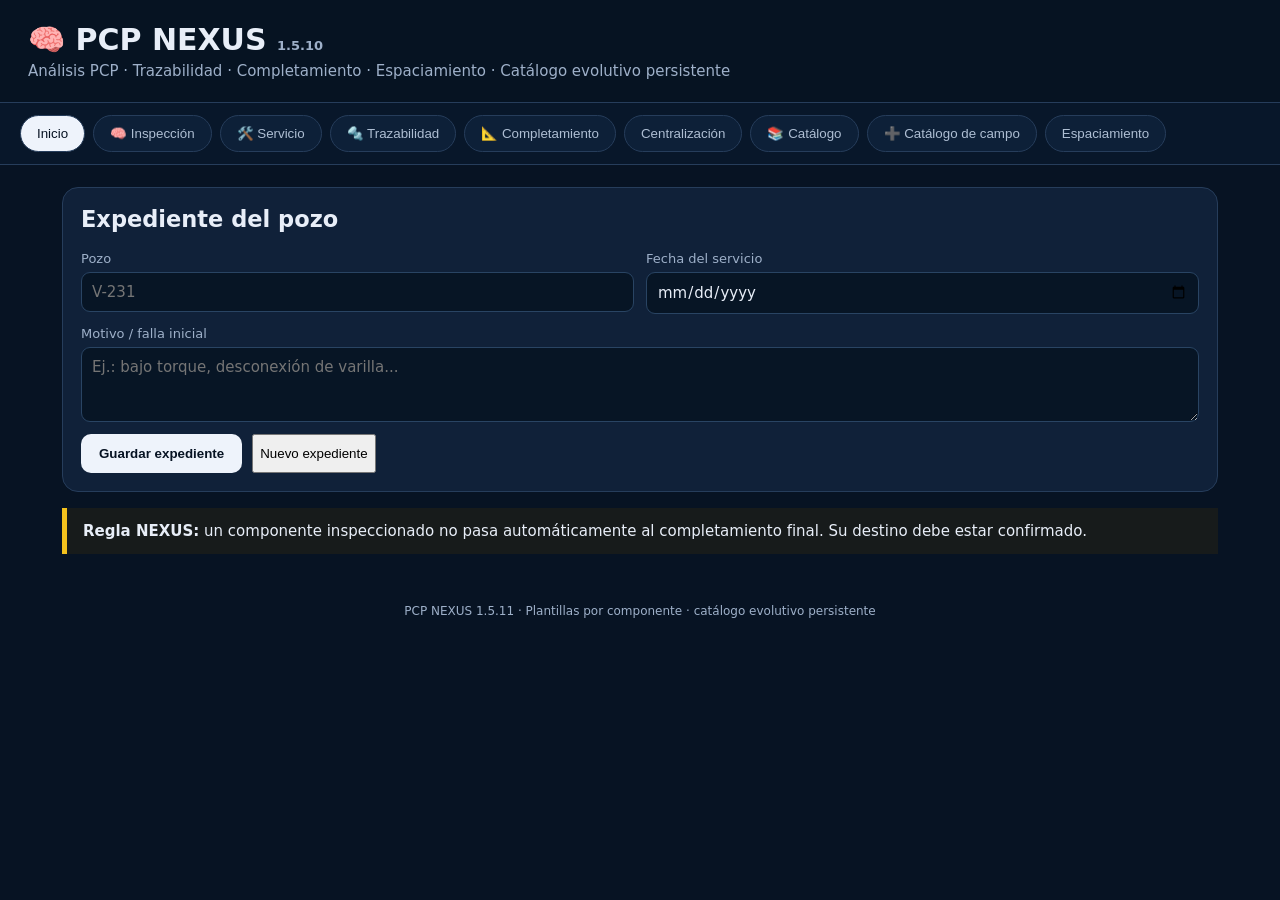
<file: index.html>
<!doctype html>
<html lang="es">
<head>
<meta charset="utf-8"><meta name="viewport" content="width=device-width,initial-scale=1">
<title>PCP NEXUS 1.5.11</title>
<style>
:root{--bg:#071323;--panel:#102139;--panel2:#0b182b;--line:#263d5b;--text:#e8eef8;--muted:#9eb0c9;--accent:#f4c21d;--ok:#36c98f;--danger:#f06d6d}
*{box-sizing:border-box}body{margin:0;background:var(--bg);color:var(--text);font:15px system-ui,-apple-system,Segoe UI,sans-serif}header{padding:22px 28px;border-bottom:1px solid var(--line);position:sticky;top:0;background:rgba(7,19,35,.96);z-index:5}h1{margin:0;font-size:30px}header p{margin:5px 0 0;color:var(--muted)}nav{display:flex;gap:8px;overflow:auto;padding:12px 20px;border-bottom:1px solid var(--line);background:#08172a}nav button{white-space:nowrap;background:#0d2038;color:#aebed3;border:1px solid var(--line);border-radius:22px;padding:10px 16px;cursor:pointer}nav button.active{background:#eef3fb;color:#071323}main{max-width:1200px;margin:auto;padding:22px}.tab{display:none}.tab.active{display:block}.grid{display:grid;grid-template-columns:repeat(auto-fit,minmax(260px,1fr));gap:14px}.card{background:var(--panel);border:1px solid var(--line);border-radius:16px;padding:18px;margin-bottom:16px}.card h2,.card h3{margin-top:0}.field{display:flex;flex-direction:column;gap:6px;margin-bottom:12px}.field label{color:var(--muted);font-size:13px}.field input,.field select,.field textarea{background:#071525;color:var(--text);border:1px solid #294463;border-radius:9px;padding:10px;font:inherit}.field textarea{min-height:75px;resize:vertical}.row{display:grid;grid-template-columns:repeat(2,minmax(0,1fr));gap:12px}.component{border-left:4px solid var(--accent)}.component .title{display:flex;justify-content:space-between;align-items:center;gap:10px}.badge{padding:5px 9px;border-radius:99px;background:#17304f;color:#bfd0e5;font-size:12px}.ok{color:var(--ok)}.danger{color:var(--danger)}button.primary{background:#eef3fb;color:#071323;border:0;border-radius:10px;padding:12px 18px;font-weight:700;cursor:pointer}.buttonrow{display:flex;gap:10px;flex-wrap:wrap}.notice{border-left:5px solid var(--accent);background:#171b1b;padding:14px 16px;margin-bottom:16px}.small{color:var(--muted);font-size:13px}.photo-grid{display:grid;grid-template-columns:repeat(auto-fill,minmax(150px,1fr));gap:10px}.photo-grid img{width:100%;aspect-ratio:1.2;object-fit:cover;border-radius:10px;border:1px solid var(--line)}table{width:100%;border-collapse:collapse}th,td{padding:10px;border-bottom:1px solid var(--line);text-align:left}th{color:var(--muted);font-weight:600}@media(max-width:650px){.row{grid-template-columns:1fr}main{padding:14px}}
</style>





</head>
<body>
<header><h1>🧠 PCP NEXUS <span class="small">1.5.10</span></h1><p>Análisis PCP · Trazabilidad · Completamiento · Espaciamiento · Catálogo evolutivo persistente</p></header>
<nav id="nav">
<button class="active" onclick="show('inicio',this)">Inicio</button>
<button onclick="show('inspeccion',this)">🧠 Inspección</button>
<button onclick="show('servicio',this)">🛠️ Servicio</button>
<button onclick="show('trazabilidad',this)">🔩 Trazabilidad</button>
<button onclick="show('completamiento',this)">📐 Completamiento</button>
<button onclick="show('centralizacion',this)">Centralización</button>
<button onclick="show('catalogo',this)">📚 Catálogo</button>
<button onclick="show('catalogo_dinamico',this)">➕ Catálogo de campo</button>
<button onclick="show('espaciamiento',this)">Espaciamiento</button>
</nav>
<main>
<section id="inicio" class="tab active"><div class="card"><h2>Expediente del pozo</h2><div class="row"><div class="field"><label>Pozo</label><input id="pozo" placeholder="V-231"></div><div class="field"><label>Fecha del servicio</label><input id="fecha" type="date"></div></div><div class="field"><label>Motivo / falla inicial</label><textarea id="falla" placeholder="Ej.: bajo torque, desconexión de varilla..."></textarea></div><div class="buttonrow"><button class="primary" onclick="save()">Guardar expediente</button><button onclick="resetAll()">Nuevo expediente</button></div></div><div class="notice"><b>Regla NEXUS:</b> un componente inspeccionado no pasa automáticamente al completamiento final. Su destino debe estar confirmado.</div></section>
<section id="inspeccion" class="tab"><div class="card"><h2>Inspección de equipos PCP</h2><p class="small">Cada bloque reproduce conceptualmente la estructura del GTS-F-19. Esta versión es exclusivamente para probar despliegues: no solicita ni adjunta fotografías.</p><div class="notice"><b>Regla de captura 1.5.5:</b> los campos numéricos aceptan únicamente valores numéricos. Las casillas de condición se diligencian exclusivamente con <b>SI / NO / NA</b>. NEXUS no completa, infiere ni aproxima datos de placa ilegibles. Si un dato de placa no es claramente visible, registrar <b>“No legible”</b> y solicitar nueva evidencia o ingreso manual.</div></div><div id="components"></div></section>



<section id="servicio" class="tab"><div class="card"><h2>Reporte de servicio</h2><div class="field"><label>Trabajos realizados</label><textarea id="trabajos"></textarea></div><div class="field"><label>Hallazgos / diagnóstico</label><textarea id="diagnostico"></textarea></div><div class="field"><label>Observaciones</label><textarea id="obs"></textarea></div></div></section>
<section id="trazabilidad" class="tab"><div class="card"><h2>🔩 Trazabilidad de componentes</h2><div class="notice">La trazabilidad conecta inspección, evidencia y completamiento. Los componentes con destino pendiente no se incorporan al diseño final.</div><div id="trace"></div></div></section>
<section id="completamiento" class="tab"><div class="card"><h2>Diagrama de completamiento</h2><p class="small">Solo se muestran componentes cuyo destino esté confirmado como instalado/reingresado.</p><div id="completion"></div></div></section>
<section id="centralizacion" class="tab"><div class="card"><h2>Centralización</h2><div class="field"><label>Datos de centralizadores / configuración</label><textarea></textarea></div></div></section>
<section id="catalogo" class="tab">
<div class="card">
<h2>📚 Catálogo técnico PCP NEXUS</h2>
<p class="small">Biblioteca de componentes y configuraciones verificadas. No convierte automáticamente un componente inspeccionado en componente instalado.</p>
<div class="grid">
<div class="card"><h3>Cabezales de pozo</h3>
<p>Fabricantes verificados: <b>Weatherford</b> y <b>NETZSCH</b>.</p>
<p><b>Weatherford:</b> Mini-G (NanoG), MG-1500, MGX / MG-2000, N11-30 y N11-35.</p>
<p><b>NETZSCH:</b> NDH 060 DH 33 - MBD, NDH 075 DH 33 - MBD y NDH 075 DH 37 - MBD.</p>
<p class="small">Cada fabricante y modelo mantiene su propia ficha técnica. No se mezclan modelos entre fabricantes.</p></div>
<div class="card"><h3>Anclas anti-torque</h3><p>Fabricantes comerciales registrados: <b>ATA, Advantage, Torque Stopper y SHARPE</b>.</p><p>Configuraciones prioritarias: casing <b>5-1/2&quot;</b> con conexión <b>2-7/8&quot; EUE</b> y casing <b>7&quot;</b> con conexión <b>3-1/2&quot; EUE</b>. Se permiten otras configuraciones únicamente cuando estén verificadas.</p></div>
<div class="card"><h3>Separador de gas</h3><p>Fabricantes registrados: <b>Premium</b> y <b>EOT</b>.</p><p>Modelos registrados: <b>Eccentric</b> y <b>Spiral Jet</b>.</p><p>Las medidas/configuraciones se seleccionan por separado y pueden ampliarse desde el catálogo.</p></div>
<div class="card"><h3>Varillas de bombeo</h3><p>Configuración habitual registrada: <b>1&quot; × 25 ft por varilla</b>.</p></div>
<div class="card"><h3>Barra lisa</h3><p>Longitud estándar: <b>40 ft</b>.</p><p>Configuraciones registradas únicamente:</p><ul><li><b>1-1/2&quot;</b> con pin de <b>1&quot;</b>.</li><li><b>1-1/4&quot;</b> con pin de <b>7/8&quot;</b>.</li></ul><p class="small">No agregar otras configuraciones salvo solicitud posterior.</p></div>
<div class="card"><h3>Rod Guides / Centralizadores</h3><p>Únicamente dos configuraciones: <b>guía inyectada</b> y <b>guía bipartida</b>.</p><p>Tamaños registrados únicamente para tubing/casing <b>3-1/2&quot;</b> y <b>2-7/8&quot;</b>.</p></div>
<div class="card"><h3>Regla de placa</h3><p>RPM, amperaje, voltaje, modelo, serial y demás datos técnicos nunca se completan por inferencia. Si un dato no es claramente legible: <b>No legible</b> y solicitar nueva fotografía o ingreso manual.</p></div>
</div>
</div>
</section>
<section id="espaciamiento" class="tab"><div class="card"><h2>Espaciamiento</h2><div class="row"><div class="field"><label>Profundidad de referencia</label><input type="number"></div><div class="field"><label>Longitud / ajuste</label><input type="number"></div></div><div class="notice">Los cálculos definitivos deben utilizar los datos reales del reporte y las reglas de espaciamiento definidas para el pozo.</div></div></section>
<section id="catalogo_dinamico" class="tab"><div class="card">
<h2>Catálogo evolutivo por componente · 1.5.10</h2>
<p class="small">Agregar fabricante, modelo o medida/configuración nuevos sin mezclarlos entre componentes. <b>Los fabricantes, modelos y medidas/configuraciones ingresados manualmente quedan guardados en este dispositivo y pasan a ser opciones desplegables para futuras inspecciones. Los datos propios de cada equipo (serial, amperaje, potencia, RPM, etc.) permanecen dentro de su expediente y no se convierten en opciones de catálogo.</b></p>
<div class="grid">
<div class="field"><label>Componente</label><select id="catComponent"></select></div>
<div class="field"><label>Fabricante nuevo</label><input id="catManufacturer"></div>
<div class="field"><label>Modelo nuevo</label><input id="catModel"></div>
<div class="field"><label>Medida / configuración nueva</label><input id="catMeasure"></div>
</div>
<button class="primary" onclick="saveNewCatalog()">Guardar catálogo</button>
<div id="catalogStatus" class="small" style="margin-top:10px"></div>
</div></section>
</main>

<div style="max-width:1200px;margin:0 auto;padding:12px 22px 28px;color:#9eb0c9;font-size:12px;text-align:center">
  PCP NEXUS 1.5.11 · Plantillas por componente · catálogo evolutivo persistente
</div>
<script>
const components=[
['superficie','Cabezal de pozo',['Fabricante','Modelo','Serial','Relación de poleas','Ø eje hueco','Ø poleas','Correas','Carga máxima'],'Correcto ajuste de correas;Pastilla de freno/caliper operativos;Buen nivel y estado del aceite;Empaques stuffing box operativos;Buen estado de guardas externas;Tornillería completa y ajustada;Libre giro del eje del cabezal;Grapa de potencia / seguridad;Ausencia de fugas y/o filtraciones'],
['superficie','Motor eléctrico',['Fabricante','Modelo','Serial','Potencia','Amperaje','Relación','Poleas','RPM','Voltaje'],'Correcto ajuste en bornera/terminales;Ausencia de humedad caja de conexión;Ausencia de sulfato en conexiones;Conexión de puesta a tierra;Buen estado de carcasa/cuerpo;Buen estado de guarda del ventilador;Ruidos anormales;Libre giro del eje del motor'],
['superficie','Variador de frecuencia',['Fabricante','Modelo','Serial','Potencia','Relación','Voltaje','Amp','Temporizador'],'Correcto estado/ajuste en conexiones;Ventiladores/extractores operativos;Ausencia de puntos calientes/cortos;Iluminación interna;Conexión de puesta a tierra;Verificación de límite de alto torque;Verificación de límite de bajo torque;Programación correcta;Verificación de rampas acel./desacel.'],
['fondo','Estator',['Fabricante','Modelo','Serial','Elastómero','Conexión'],'Roscas/conexiones operativas;Ausencia de corrosión externa;Elastómero sin hinchamiento;Elastómero sin desgarro;Ausencia de burbujas de gas;Presencia de sólidos/incrustaciones;Sin obstrucción de intake a descarga'],
['fondo','Rotor',['Fabricante','Modelo','Serial','Diámetro'],'Roscas/conexiones operativas;Ausencia de corrosión externa;Ausencia de trabajo de pin;Ausencia de piel de naranja;Ausencia de desgaste/rayaduras;Sin deformaciones;Sin pérdida de cromo'],
['fondo','Ancla anti-torque 1',['Fabricante','Modelo','Serial','Conexión'],'Roscas/conexiones operativas;Ausencia de corrosión externa;Cuerpo sin golpes/desgaste;Aletas/garras operativas;Ausencia de corrosión en roscas'],
['fondo','Ancla anti-torque 2',['Fabricante','Modelo','Serial','Conexión'],'Roscas/conexiones operativas;Ausencia de corrosión externa;Cuerpo sin golpes/desgaste;Aletas/garras operativas;Ausencia de corrosión en roscas'],
['fondo','Check valve / Seating nipple',['Fabricante','Modelo','Serial','Conexión'],'Roscas/conexiones operativas;Ausencia de corrosión externa;Cuerpo sin golpes/desgaste;Adecuado asentamiento;Prisioneros en buen estado'],
['fondo','Separador de gas',['Fabricante','Modelo','Medida','Conexión','Serial'],'Roscas/conexiones operativas;Ausencia de corrosión externa;Cuerpo sin golpes/desgaste;Prisioneros en buen estado;Interior limpio'],
['fondo','Barra lisa',['Fabricante','Diámetro','Longitud','Conexión'],'Roscas/conexiones operativas;Ausencia de corrosión;Cuerpo sin desgaste/rajaduras;Ausencia de acampanamiento;Geometría derecha;Grapa anti expulsión;Coupling PR desacoplado'],
['fondo','Varillas de bombeo',['Fabricante','Diámetro','Longitud por varilla','Grado','Conexión'],'Roscas/conexiones operativas;Pines roscados operativos;Ausencia de corrosión;Ausencia de desgaste;Hombros sin desgaste;Couplings operativos;Centralizadores operativos'],
['fondo','Rod Guide / Centralizador',['Fabricante','Modelo','Serial','Tipo','Tamaño','Conexión'],'Cuerpo íntegro;Ausencia de desgaste excesivo;Configuración identificada;Compatibilidad con tubing/casing;Conexión en buen estado']
];

const NX_MODELS={
  'Estator':['350*240 ST20','400*150 ST78','400*240 ST50','400*240 ST33','400*150 ST78-SH','400*240 ST50-H','400*180 ST78 H-SH','400*180 ST50','400*240 ST33-SH','400*180 ST33-SH','278*240 ST14','34-1800','32-2200','24-2400','24-2000','20-2100'],
  'Rotor':['240 ST20','150 ST78','240 ST50','240 ST33','150 ST78-SH','240 ST50-H','180 ST78 H-SH','180 ST50','240 ST33-SH','180 ST33-SH','240 ST14','34-1800','32-2200','24-2400','24-2000','20-2100']
};

const NX_MANUFACTURERS={
  'Cabezal de pozo':['Weatherford','NETZSCH'],
  'Ancla anti-torque 1':['ATA','Advantage','Torque Stopper','SHARPE'],
  'Ancla anti-torque 2':['ATA','Advantage','Torque Stopper','SHARPE'],
  'Estator':['NETZSCH'],
  'Rotor':['NETZSCH'],
  'Separador de gas':['Premium','EOT'],
  'Rod Guide / Centralizador':[],
  'Check valve / Seating nipple':[],
  'Motor eléctrico':['WESTERN ELECTRIC'],
  'Variador de frecuencia':['UNICO'],
  'Barra lisa':[],
  'Varillas de bombeo':[]
};

const NX_SEPARATOR_MODELS={
  'Premium':['Eccentric','Spiral Jet'],
  'EOT':['Eccentric','Spiral Jet']
};

const NX_SEPARATOR_MEASURES={
  'Premium':{'Eccentric':[],'Spiral Jet':[]},
  'EOT':{'Eccentric':[],'Spiral Jet':[]}
};
const NX_CONNECTIONS_GENERAL=['4NU','3-1/2" EUE','2-7/8" EUE'];
const NX_CONNECTIONS_LIMITED=['3-1/2" EUE','2-7/8" EUE'];

const NX_ROD_GRADES=['Weatherford HD','N97 UHS','T66/XD','2B'];
const NX_ROD_MEASURES=['1" × 25 ft'];
const NX_BAR_MEASURES=['1-1/2" × pin 1"','1-1/4" × pin 7/8"'];
const NX_ANCHOR_CONFIGS=['Casing 5-1/2" × conexión 2-7/8" EUE','Casing 7" × conexión 3-1/2" EUE'];


const NX_HEAD_MODELS={
  'Weatherford':[
    'Mini-G (NanoG)',
    'MG-1500',
    'MGX / MG-2000',
    'N11-30',
    'N11-35'
  ],
  'NETZSCH':[
    'NDH 060 DH 33 - MBD',
    'NDH 075 DH 33 - MBD',
    'NDH 075 DH 37 - MBD'
  ]
};

const NX_SURFACE_MODELS={
  'Motor eléctrico':{
    'WESTERN ELECTRIC':['1D225M-6']
  },
  'Variador de frecuencia':{
    'UNICO':['75-1105 - 75 HP']
  }
};

const NX_HEAD_SPECS={
  'Weatherford':{
    'Mini-G (NanoG)':{
      'Torque máximo nominal':'375 a 500 lbf-ft',
      'Carga axial máxima (Lifting Capacity)':'4.0 toneladas (8,800 lb)',
      'Capacidad dinámica del rodamiento':'~99,902 lbf',
      'Velocidad máxima':'500 RPM'
    },
    'MG-1500':{
      'Torque máximo nominal':'1,500 lbf-ft (2,034 N·m)',
      'Carga axial máxima (Lifting Capacity)':'12.0 toneladas (26,455 lb)',
      'Capacidad dinámica del rodamiento':'150,622 lbf (670,000 N)',
      'Velocidad máxima':'500 RPM'
    },
    'MGX / MG-2000':{
      'Torque máximo nominal':'2,000 lbf-ft (2,712 N·m)',
      'Carga axial máxima (Lifting Capacity)':'22.0 toneladas (configuración opcional)',
      'Capacidad dinámica del rodamiento':'350,702 lbf (1,560,000 N)',
      'Velocidad máxima':'500 RPM'
    },
    'N11-30':{
      'Tamaño nominal tubing':'2 7/8 pulgadas',
      'OD tubing':'2.875 in (73.02 mm)',
      'Conexión estándar':'2 7/8"-8 EUE',
      'ID agujero de sello':'2.312 in (58.72 mm)',
      'Longitud mínima superficie de sello':'1.728 in (43.89 mm)',
      'Grados de material comunes':'J55, L80, N80, P110',
      'Aplicación típica':'Bombas de inserción de 2" o 2 1/2"'
    },
    'N11-35':{
      'Tamaño nominal tubing':'3 1/2 pulgadas',
      'OD tubing':'3.500 in (88.90 mm)',
      'Conexión estándar':'3 1/2"-8 EUE',
      'ID agujero de sello':'2.750 in (69.85 mm)',
      'Longitud mínima superficie de sello':'1.728 in (43.89 mm)',
      'Grados de material comunes':'J55, L80, N80, P110',
      'Aplicación típica':'Bombas de gran volumen o inserción de 2 3/4"'
    }
  },
  'NETZSCH':{
    'NDH 060 DH 33 - MBD':{},
    'NDH 075 DH 33 - MBD':{},
    'NDH 075 DH 37 - MBD':{}
  }
};

const NX_HEAD_MANUFACTURERS=['Weatherford','NETZSCH'];

const NX_HEAD_MATERIAL_GRADES=[
  'Weatherford HD',
  'N97 (UHS)',
  'T66 / XD',
  '2B'
];

function htmlEscape(s){return String(s).replace(/&/g,'&amp;').replace(/</g,'&lt;').replace(/>/g,'&gt;').replace(/\"/g,'&quot;').replace(/'/g,'&#039;');}

function nxManufacturerField(c,i){
  const opts=nxAllManufacturers(c[1]);
  const options=opts.map(x=>`<option value="${htmlEscape(x)}">${htmlEscape(x)}</option>`).join('');
  return `
    <div class="field">
      <label>Fabricante</label>
      <select data-comp="${i}" data-field="Fabricante">
        <option value="">Seleccionar fabricante</option>
        ${options}
        <option value="__manual">✍️ Otro / ingreso manual</option>
      </select>
    </div>
    <div class="field nx-manual-maker" id="manualMaker_${i}" style="display:none">
      <label>Fabricante (manual)</label>
      <div class="row"><input data-comp="${i}" data-field="Fabricante_manual" placeholder="Escriba el fabricante"><button type="button" onclick="nxSaveManualMaker(${i})">Guardar fabricante</button></div>
    </div>
  `;
}

function nxManualModelHtml(i){
  return `<div class="field nx-manual-model" id="manualModel_${i}" style="display:none">
    <label>Nuevo modelo / referencia</label>
    <div class="row"><input data-comp="${i}" data-field="Modelo_manual" placeholder="Escriba el modelo o referencia"><button type="button" onclick="nxSaveManualModel(${i})">Guardar modelo</button></div>
  </div>`;
}

function nxModelOptionsHtml(component,manufacturer,placeholder='Seleccionar modelo'){
  const list=nxAllModels(component,manufacturer);
  return `<option value="">${htmlEscape(placeholder)}</option>${list.map(x=>`<option value="${htmlEscape(x)}">${htmlEscape(x)}</option>`).join('')}<option value="__manual">✍️ Crear / registrar modelo</option>`;
}

function nxResolvedManufacturer(card){
  const sel=card?.querySelector('[data-field="Fabricante"]');
  if(!sel)return '';
  if(sel.value==='__manual')return (card.querySelector('[data-field="Fabricante_manual"]')?.value||'').trim();
  return sel.value||'';
}

function nxResolvedModel(card){
  const sel=card?.querySelector('[data-field="Modelo"]');
  if(!sel)return '';
  if(sel.value==='__manual')return (card.querySelector('[data-field="Modelo_manual"]')?.value||'').trim();
  return sel.value||'';
}

function nxSaveManualMaker(i){
  const card=document.querySelectorAll('.component')[i];
  if(!card)return;
  const input=card.querySelector('[data-field="Fabricante_manual"]');
  const value=(input?.value||'').trim();
  if(!value)return;
  nxAddPersistentManufacturer(components[i][1],value);
  nxRefreshAllCatalogDropdowns();
  const maker=card.querySelector('[data-field="Fabricante"]');
  if(maker){maker.value=value;}
  const manual=card.querySelector('#manualMaker_'+i); if(manual)manual.style.display='none';
  nxRefreshCardModels(card,i);
}

function nxSaveManualModel(i){
  const card=document.querySelectorAll('.component')[i];
  if(!card)return;
  const input=card.querySelector('[data-field="Modelo_manual"]');
  const value=(input?.value||'').trim();
  const manufacturer=nxResolvedManufacturer(card);
  if(!value || !manufacturer)return;
  nxAddPersistentModel(components[i][1],manufacturer,value);
  const model=card.querySelector('[data-field="Modelo"]');
  if(model){
    const models=nxAllModels(components[i][1],manufacturer);
    model.innerHTML=nxModelOptionsHtml(components[i][1],manufacturer);
    model.value=value;
  }
  const manual=card.querySelector('#manualModel_'+i); if(manual)manual.style.display='none';
  nxRefreshCardMeasures(card,i);
}

function nxRefreshCardModels(card,i){
  const component=components[i][1];
  const manufacturer=nxResolvedManufacturer(card);
  const model=card.querySelector('[data-field="Modelo"]');
  if(!model || model.tagName!=='SELECT')return;
  if(component==='Rotor')return;
  if(component==='Separador de gas'){
    model.innerHTML=nxModelOptionsHtml(component,manufacturer,'Seleccionar modelo');
    const measure=card.querySelector('[data-field="Medida"]');
    if(measure) measure.innerHTML='<option value="">Seleccionar modelo primero</option>';
  }else if(component==='Cabezal de pozo' || true){
    model.innerHTML=nxModelOptionsHtml(component,manufacturer,'Seleccionar modelo');
  }
}

function nxRefreshCardMeasures(card,i){
  const component=components[i][1];
  const maker=nxResolvedManufacturer(card);
  const model=nxResolvedModel(card);
  const measure=card.querySelector('[data-field="Medida / configuración"],[data-field="Medida"],[data-field="Diámetro"]');
  if(!measure || measure.tagName!=='SELECT')return;
  let list=[];
  if(component==='Rotor')list=nxAllMeasures('Rotor','','');
  else list=nxAllMeasures(component,maker,model);
  if(!list.length && component==='Separador de gas'){
    measure.innerHTML='<option value="">Registrar medida manualmente</option><option value="__manual">✍️ Registrar nueva medida</option>';
  }else{
    measure.innerHTML='<option value="">Seleccionar medida</option>'+list.map(x=>`<option value="${htmlEscape(x)}">${htmlEscape(x)}</option>`).join('')+'<option value="__manual">✍️ Registrar nueva medida</option>';
  }
}

function nxModelField(c,i){
  if(c[1]==='Rotor'){
    const measures=nxAllMeasures('Rotor','','');
    return `<div class="field"><label>Diámetro / medida del rotor</label>
      <select data-comp="${i}" data-field="Diámetro">
        <option value="">Seleccionar medida</option>
        ${measures.map(x=>`<option value="${htmlEscape(x)}">${htmlEscape(x)}</option>`).join('')}
        <option value="__manual">✍️ Otra / ingreso manual</option>
      </select></div>`;
  }
  if(c[1]==='Separador de gas'){
    return `<div class="field"><label>Modelo</label>
      <select id="separatorModel_${i}" data-comp="${i}" data-field="Modelo"><option value="">Seleccionar fabricante primero</option></select></div>
      ${nxManualModelHtml(i)}
      <div class="field"><label>Medida</label>
      <select id="separatorMeasure_${i}" data-comp="${i}" data-field="Medida"><option value="">Seleccionar modelo primero</option><option value="__manual">✍️ Registrar nueva medida</option></select></div>
      <div class="field"><label>Conexión</label>
      <select data-comp="${i}" data-field="Conexión">${NX_CONNECTIONS_LIMITED.map(x=>`<option>${htmlEscape(x)}</option>`).join('')}</select></div>`;
  }
  if(c[1]==='Varillas de bombeo'){
    return `<div class="field"><label>Diámetro</label><input data-comp="${i}" data-field="Diámetro" value="1" inputmode="decimal"></div>
      <div class="field"><label>Longitud por varilla</label><select data-comp="${i}" data-field="Longitud por varilla"><option value="25 ft">25 ft</option><option value="__manual">✍️ Otra / ingreso manual</option></select></div>
      <div class="field"><label>Grado / marca</label><select data-comp="${i}" data-field="Grado"><option value="">Seleccionar</option>${NX_ROD_GRADES.map(x=>`<option>${htmlEscape(x)}</option>`).join('')}<option value="__manual">✍️ Otro / ingreso manual</option></select></div>
      <div class="field"><label>Conexión</label><select data-comp="${i}" data-field="Conexión">${NX_CONNECTIONS_GENERAL.map(x=>`<option>${htmlEscape(x)}</option>`).join('')}</select></div>`;
  }
  if(c[1]==='Barra lisa'){
    const measures=nxAllMeasures('Barra lisa','','');
    return `<div class="field"><label>Medida / configuración</label><select data-comp="${i}" data-field="Medida / configuración"><option value="">Seleccionar</option>${measures.map(x=>`<option>${htmlEscape(x)}</option>`).join('')}<option value="__manual">✍️ Otra / ingreso manual</option></select></div>
      <div class="field"><label>Conexión</label><select data-comp="${i}" data-field="Conexión">${NX_CONNECTIONS_GENERAL.map(x=>`<option>${htmlEscape(x)}</option>`).join('')}</select></div>`;
  }
  const manufacturerDependent=(c[1]==='Motor eléctrico'||c[1]==='Variador de frecuencia'||c[1]==='Cabezal de pozo'||c[1]==='Ancla anti-torque 1'||c[1]==='Ancla anti-torque 2'||c[1]==='Estator'||c[1]==='Rod Guide / Centralizador'||c[1]==='Check valve / Seating nipple');
  const opts=nxAllModels(c[1],'');
  const connection=(c[1]==='Motor eléctrico'||c[1]==='Variador de frecuencia'||c[1]==='Cabezal de pozo'||c[1]==='Rod Guide / Centralizador') ? '' : `<div class="field"><label>Conexión</label><select data-comp="${i}" data-field="Conexión">${NX_CONNECTIONS_GENERAL.map(x=>`<option>${htmlEscape(x)}</option>`).join('')}</select></div>`;
  return `<div class="field"><label>Modelo / referencia</label><select data-comp="${i}" data-field="Modelo"><option value="">Seleccionar fabricante primero</option></select></div>
    ${nxManualModelHtml(i)}${connection}`;
}
function build(){
  const box=document.getElementById('components');
  if(!box)return;
  box.innerHTML='';
  let lastGroup='';
  components.forEach((c,i)=>{
    const card=document.createElement('div');
    card.className='card component';
    let fields=nxManufacturerField(c,i);
    for(const x of c[2]){
      if(x==='Fabricante')continue;
      if(x==='Modelo'){fields+=nxModelField(c,i);continue;}
      if(c[1]==='Rotor' && x==='Diámetro')continue;
      // Los campos especiales se construyen dentro de nxModelField().
      if(x==='Conexión' && ['Estator','Separador de gas','Ancla anti-torque 1','Ancla anti-torque 2','Barra lisa','Varillas de bombeo','Rotor','Check valve / Seating nipple'].includes(c[1]))continue;
      if(c[1]==='Separador de gas' && (x==='Medida' || x==='Conexión'))continue;
      if(c[1]==='Varillas de bombeo' && ['Diámetro','Longitud por varilla','Grado','Conexión'].includes(x))continue;
      if(c[1]==='Barra lisa' && (x==='Medida / configuración' || x==='Conexión'))continue;
      if(c[1].startsWith('Ancla anti-torque') && x==='Conexión')continue;
      fields+=`<div class="field"><label>${htmlEscape(x)}</label><input data-comp="${i}" data-field="${htmlEscape(x)}"></div>`;
    }
    const cond=c[3].split(';').map((x,j)=>`<div class="row"><div class="field"><label>${htmlEscape(x)}</label><select data-comp="${i}" data-cond="${j}"><option selected>NA</option><option>SI</option><option>NO</option></select></div></div>`).join('');
    const groupHeader=(c[0]!==lastGroup)?`<div class="card" style="margin-top:8px;margin-bottom:12px;border-left:4px solid var(--ok)"><h2 style="margin:0">${c[0]==='fondo'?'EQUIPOS DE FONDO':'EQUIPOS DE SUPERFICIE'}</h2></div>`:'';
    lastGroup=c[0];
    card.innerHTML=`<div class="title"><h3>${htmlEscape(c[1])}</h3><span class="badge">${c[0].toUpperCase()}</span></div><h4>DATOS DE PLACA / IDENTIFICACIÓN</h4><div class="grid">${fields}</div><h4>CONDICIÓN</h4><div class="grid">${cond}</div><div class="field"><label>Observaciones</label><textarea data-comp="${i}" data-obs></textarea></div><div class="row"><div class="field"><label>Estado</label><select data-comp="${i}" data-state><option>NO DETERMINADO</option><option>OPERATIVO</option><option>NO OPERATIVO</option></select></div><div class="field"><label>Motivo si no está operativo</label><input data-comp="${i}" data-reason></div></div>`;
    if(groupHeader) box.insertAdjacentHTML('beforeend',groupHeader);
    box.appendChild(card);

    const maker=card.querySelector('[data-field="Fabricante"]');
    if(maker&&maker.tagName==='SELECT'){
      maker.addEventListener('change',()=>{
        const manual=card.querySelector('#manualMaker_'+i); if(manual)manual.style.display=maker.value==='__manual'?'flex':'none';
        nxRefreshCardModels(card,i);
        nxRefreshCardMeasures(card,i);
      });
    }
    const model=card.querySelector('[data-field="Modelo"]');
    if(model&&model.tagName==='SELECT'){
      model.addEventListener('change',()=>{
        const manual=card.querySelector('#manualModel_'+i); if(manual)manual.style.display=model.value==='__manual'?'flex':'none';
        nxRefreshCardMeasures(card,i);
      });
    }
    const measure=card.querySelector('[data-field="Medida / configuración"],[data-field="Medida"],[data-field="Diámetro"]');
    if(measure&&measure.tagName==='SELECT'){
      measure.addEventListener('change',()=>{
        let boxm=card.querySelector('[data-field="Medida_manual"]');
        if(measure.value==='__manual'&&!boxm){
          const wrap=document.createElement('div');wrap.className='field';wrap.innerHTML='<label>Medida / configuración (manual)</label><div class="row"><input data-comp="'+i+'" data-field="Medida_manual" placeholder="Escriba la medida/configuración"><button type="button" onclick="nxSaveManualMeasure('+i+')">Guardar medida</button></div>';
          measure.closest('.field').after(wrap);
        }else if(measure.value!=='__manual'&&boxm)boxm.closest('.field').remove();
      });
    }
  });
}

function nxSaveManualMeasure(i){
  const card=document.querySelectorAll('.component')[i];
  if(!card)return;
  const input=card.querySelector('[data-field="Medida_manual"]');
  const value=(input?.value||'').trim();
  if(!value)return;
  const manufacturer=nxResolvedManufacturer(card);
  const model=nxResolvedModel(card);
  const component=components[i][1];
  nxAddPersistentMeasure(component,manufacturer,model,value);
  const measure=card.querySelector('[data-field="Medida / configuración"],[data-field="Medida"],[data-field="Diámetro"]');
  if(measure){
    nxRefreshCardMeasures(card,i);
    measure.value=value;
  }
  input.closest('.field')?.remove();
}

function nav(){const n=document.getElementById('nav');if(!n)return;if(n.children.length)return;const items=[['inicio','Inicio'],['inspeccion','🧠 Inspección'],['servicio','🛠️ Servicio'],['trazabilidad','🔩 Trazabilidad'],['completamiento','📐 Completamiento'],['centralizacion','Centralización'],['catalogo','📚 Catálogo'],['catalogo_dinamico','➕ Catálogo de campo'],['espaciamiento','Espaciamiento']];items.forEach(([id,t],k)=>{let b=document.createElement('button');b.textContent=t;b.onclick=()=>show(id,b);if(k===0)b.className='active';n.appendChild(b)})}function show(id,b){document.querySelectorAll('.tab').forEach(x=>x.classList.remove('active'));document.getElementById(id).classList.add('active');document.querySelectorAll('nav button').forEach(x=>x.classList.remove('active'));b.classList.add('active');if(id==='trazabilidad')renderTrace();if(id==='completamiento')renderCompletion()}

function getData(){return components.map((c,i)=>({tipo:c[1],datos:Object.fromEntries([...document.querySelectorAll(`[data-comp="${i}"][data-field]`)].map(e=>{
        if(e.dataset.field==='Fabricante' && e.value==='__manual') return ['Fabricante',e.parentElement.parentElement?.querySelector('[data-field="Fabricante_manual"]')?.value||''];
        if(e.dataset.field==='Modelo' && e.value==='__manual') return ['Modelo',e.parentElement.parentElement?.querySelector('[data-field="Modelo_manual"]')?.value||''];
        return [e.dataset.field,e.value];
      })),estado:document.querySelector(`[data-comp="${i}"][data-state]`)?.value,razon:document.querySelector(`[data-comp="${i}"][data-reason]`)?.value,observaciones:document.querySelector(`[data-comp="${i}"][data-obs]`)?.value,destino:localStorage.getItem('destino_'+i)||'PENDIENTE'}))}

function nxNormalizeManualFields(){
  document.querySelectorAll('.component').forEach(card=>{
    const maker=card.querySelector('[data-field="Fabricante"]');
    const makerManual=card.querySelector('[data-field="Fabricante_manual"]');
    if(maker && maker.value==='__manual' && makerManual && makerManual.value.trim()) maker.dataset.manualValue=makerManual.value.trim();

    const model=card.querySelector('[data-field="Modelo"]');
    const modelManual=card.querySelector('[data-field="Modelo_manual"]');
    if(model && model.value==='__manual' && modelManual && modelManual.value.trim()) model.dataset.manualValue=modelManual.value.trim();
  });
}

function save(){localStorage.setItem('nexus',JSON.stringify({pozo:pozo.value,fecha:fecha.value,falla:falla.value,componentes:getData()}));alert('Expediente NEXUS guardado localmente.');}
const NX_NUMERIC_FIELDS=['Potencia','Amperaje','Corriente','Ø poleas','RPM','Voltaje','Amp','Relación','Relación de poleas','Ø eje hueco','Carga máxima','Diámetro','Longitud','Longitud por varilla','Profundidad de referencia','Longitud / ajuste'];
function nxIsNumericLabel(label){return NX_NUMERIC_FIELDS.includes(label)||/^Ø /.test(label)||/^(Potencia|Corriente|RPM|Voltaje|Amp|Longitud|Diámetro|Profundidad)/i.test(label)}
function nxValidateNumericInputs(){let bad=[];document.querySelectorAll('[data-field]').forEach(e=>{if(nxIsNumericLabel(e.dataset.field)&&e.value.trim()!==''&&!/^[-+]?\d+(?:[.,]\d+)?$/.test(e.value.trim()))bad.push(e.dataset.field)});return [...new Set(bad)]}
function nxMarkNumericInputs(){document.querySelectorAll('[data-field]').forEach(e=>{if(nxIsNumericLabel(e.dataset.field)){e.setAttribute('inputmode','decimal');e.setAttribute('type','text');e.setAttribute('pattern','[-+]?\\d+(?:[.,]\\d+)?');e.title='Solo valor numérico';}})}

function renderTrace(){trace.innerHTML=getData().map((x,i)=>`<div class="card"><b>${x.tipo}</b><p class="small">Serial: ${x.datos.Serial||'No identificado'} · Estado: ${x.estado}</p><select onchange="localStorage.setItem('destino_${i}',this.value);renderTrace();renderCompletion()"><option ${x.destino==='PENDIENTE'?'selected':''}>PENDIENTE</option><option ${x.destino==='CONTINÚA EN EL POZO'?'selected':''}>CONTINÚA EN EL POZO</option><option ${x.destino==='SALIO Y NO REGRESÓ'?'selected':''}>SALIO Y NO REGRESÓ</option><option ${x.destino==='SALIO Y REGRESÓ'?'selected':''}>SALIO Y REGRESÓ</option><option ${x.destino==='REEMPLAZADO'?'selected':''}>REEMPLAZADO</option></select></div>`).join('')}
function renderCompletion(){let a=getData().filter(x=>x.destino==='CONTINÚA EN EL POZO'||x.destino==='SALIO Y REGRESÓ');completion.innerHTML=a.length?a.map(x=>`<div class="card"><b>${x.tipo}</b><p>${x.datos.Fabricante||''} · ${x.datos.Modelo||''} · SN ${x.datos.Serial||'N/A'}</p><span class="badge">${x.destino}</span></div>`).join(''):'<p class="small">No hay componentes confirmados para el completamiento final.</p>'}
function previewPhotos(e){photoGrid.innerHTML='';[...e.target.files].forEach(f=>{let img=document.createElement('img');img.src=URL.createObjectURL(f);photoGrid.appendChild(img)})}
function resetAll(){if(confirm('¿Crear un expediente nuevo?')){localStorage.removeItem('nexus');location.reload()}}
/* =========================================================
   CATÁLOGO EVOLUTIVO PERSISTENTE — PCP NEXUS 1.5.7
   Todo fabricante/modelo/medida ingresado manualmente queda
   guardado en el navegador y vuelve a aparecer como opción.
   ========================================================= */

const NX_CATALOG_KEY='nexusPersistentCatalog157';

function nxLoadPersistentCatalog(){
  try{
    const saved=JSON.parse(localStorage.getItem(NX_CATALOG_KEY)||'{}');
    return saved && typeof saved==='object' ? saved : {};
  }catch(e){ return {}; }
}
let NX_USER_CATALOG=nxLoadPersistentCatalog();

function nxEnsureCatalog(component){
  if(!NX_USER_CATALOG[component]){
    NX_USER_CATALOG[component]={fabricantes:[],modelos:{},medidas:{}};
  }
  return NX_USER_CATALOG[component];
}

function nxPersistCatalog(){
  localStorage.setItem(NX_CATALOG_KEY,JSON.stringify(NX_USER_CATALOG));
}

function nxAllManufacturers(component){
  const base=(component==='Cabezal de pozo') ? NX_HEAD_MANUFACTURERS : (NX_MANUFACTURERS[component]||[]);
  const user=nxEnsureCatalog(component).fabricantes||[];
  return [...new Set([...base,...user])];
}

function nxAllModels(component,manufacturer){
  if(component==='Cabezal de pozo'){
    const base=(NX_HEAD_MODELS[manufacturer]||[]);
    const user=(nxEnsureCatalog(component).modelos[manufacturer]||[]);
    return [...new Set([...base,...user])];
  }
  if(component==='Separador de gas'){
    const base=(NX_SEPARATOR_MODELS[manufacturer]||[]);
    const user=(nxEnsureCatalog(component).modelos[manufacturer]||[]);
    return [...new Set([...base,...user])];
  }
  const base=(component==='Motor eléctrico'||component==='Variador de frecuencia') ? nxAllSurfaceModels(component,manufacturer) : (NX_MODELS[component]||[]);
  const user=(nxEnsureCatalog(component).modelos[manufacturer]||[]);
  return [...new Set([...base,...user])];
}

function nxAllSurfaceModels(component,manufacturer){
  const base=((NX_SURFACE_MODELS[component]||{})[manufacturer]||[]);
  const user=(nxEnsureCatalog(component).modelos[manufacturer]||[]);
  return [...new Set([...base,...user])];
}

function nxAllMeasures(component,manufacturer,model){
  if(component==='Separador de gas'){
    const base=((NX_SEPARATOR_MEASURES[manufacturer]||{})[model]||[]);
    const user=(nxEnsureCatalog(component).medidas[manufacturer+'|'+model]||[]);
    return [...new Set([...base,...user])];
  }
  const user=(nxEnsureCatalog(component).medidas[manufacturer+'|'+model]||[]);
  let base=[];
  if(component==='Barra lisa') base=NX_BAR_MEASURES||[];
  if(component==='Rotor') base=['1"','1 1/8"'];
  if(component==='Rod Guide / Centralizador') base=[
    'Guía inyectada · 3-1/2"',
    'Guía inyectada · 2-7/8"',
    'Guía bipartida · 3-1/2"',
    'Guía bipartida · 2-7/8"'
  ];
  return [...new Set([...base,...user])];
}

function nxAddPersistentManufacturer(component,value){
  value=(value||'').trim();
  if(!value)return;
  const cat=nxEnsureCatalog(component);
  if(!cat.fabricantes.includes(value))cat.fabricantes.push(value);
  nxPersistCatalog();
}

function nxAddPersistentModel(component,manufacturer,value){
  value=(value||'').trim();
  manufacturer=(manufacturer||'').trim();
  if(!value || !manufacturer)return;
  const cat=nxEnsureCatalog(component);
  if(!cat.modelos[manufacturer])cat.modelos[manufacturer]=[];
  if(!cat.modelos[manufacturer].includes(value))cat.modelos[manufacturer].push(value);
  nxPersistCatalog();
}

function nxAddPersistentMeasure(component,manufacturer,model,value){
  value=(value||'').trim();
  if(!value)return;
  const cat=nxEnsureCatalog(component);
  const key=(manufacturer||'')+'|'+(model||'');
  if(!cat.medidas[key])cat.medidas[key]=[];
  if(!cat.medidas[key].includes(value))cat.medidas[key].push(value);
  nxPersistCatalog();
}

/* Agrega automáticamente al catálogo cualquier valor elegido mediante
   "Otro / ingreso manual". */
function nxRegisterManualCatalogValues(component,index,card){
  const maker=card.querySelector('[data-field="Fabricante"]');
  const makerManual=card.querySelector('[data-field="Fabricante_manual"]');
  let manufacturer=maker?.value||'';
  if(manufacturer==='__manual'){
    manufacturer=(makerManual?.value||'').trim();
    if(manufacturer) nxAddPersistentManufacturer(component,manufacturer);
  }

  const model=card.querySelector('[data-field="Modelo"]');
  const modelManual=card.querySelector('[data-field="Modelo_manual"]');
  let modelValue=model?.value||'';
  if(modelValue==='__manual'){
    modelValue=(modelManual?.value||'').trim();
    if(modelValue) nxAddPersistentModel(component,manufacturer,modelValue);
  }

  const measure=card.querySelector('[data-field="Medida / configuración"],[data-field="Medida"],[data-field="Diámetro"]');
  if(measure){
    let measureValue=measure.value||'';
    if(measureValue==='__manual'){
      const manualMeasure=card.querySelector('[data-field="Medida_manual"]');
      measureValue=(manualMeasure?.value||'').trim();
      if(measureValue) nxAddPersistentMeasure(component,manufacturer,modelValue,measureValue);
    }
  }
}

/* Guarda todos los valores manuales de la inspección antes de guardar expediente. */
const nxOriginalSave=(typeof save==='function')?save:null;
save=function(){
  document.querySelectorAll('.component').forEach((card,i)=>{
    nxRegisterManualCatalogValues(components[i][1],i,card);
  });
  nxRefreshAllCatalogDropdowns();
  if(nxOriginalSave) nxOriginalSave();
};

/* Guardado desde la pestaña Catálogo de campo. */
function saveNewCatalog(){
  const c=document.getElementById("catComponent")?.value||'';
  const f=document.getElementById("catManufacturer")?.value.trim()||'';
  const m=document.getElementById("catModel")?.value.trim()||'';
  const z=document.getElementById("catMeasure")?.value.trim()||'';

  if(!c){return;}
  if(f) nxAddPersistentManufacturer(c,f);
  if(f && m) nxAddPersistentModel(c,f,m);
  if(m && z) nxAddPersistentMeasure(c,f,m,z);
  else if(!m && z) nxAddPersistentMeasure(c,f,'',z);

  const status=document.getElementById("catalogStatus");
  if(status) status.textContent="Guardado permanentemente en este dispositivo. Quedará disponible como opción desplegable en futuras inspecciones.";
  nxRefreshAllCatalogDropdowns();
  nxRenderCatalogManager();
}

/* Actualiza fabricantes y cascadas sin borrar lo que ya seleccionó el inspector. */
function nxRefreshAllCatalogDropdowns(){
  document.querySelectorAll('.component').forEach((card,i)=>{
    const component=components[i][1];
    const maker=card.querySelector('[data-field="Fabricante"]');
    if(maker && maker.tagName==='SELECT'){
      const current=maker.value;
      const opts=nxAllManufacturers(component);
      maker.innerHTML='<option value="">Seleccionar fabricante</option>'+
        opts.map(x=>`<option value="${htmlEscape(x)}">${htmlEscape(x)}</option>`).join('')+
        '<option value="__manual">✍️ Otro / ingreso manual</option>';
      if(opts.includes(current))maker.value=current;
      else if(current==='__manual')maker.value='__manual';
    }

    const model=card.querySelector('[data-field="Modelo"]');
    if(model && model.tagName==='SELECT' && maker){
      const currentModel=model.value;
      const models=nxAllModels(component,maker.value);
      if(models.length){
        model.innerHTML='<option value="">Seleccionar modelo</option>'+models.map(x=>`<option value="${htmlEscape(x)}">${htmlEscape(x)}</option>`).join('')+'<option value="__manual">✍️ Otro / ingreso manual</option>';
        if(models.includes(currentModel))model.value=currentModel;
        else if(currentModel==='__manual')model.value='__manual';
      }
    }

    const measure=card.querySelector('[data-field="Medida / configuración"],[data-field="Medida"],[data-field="Diámetro"]');
    if(measure && measure.tagName==='SELECT'){
      const currentMeasure=measure.value;
      let measures=[];
      if(component==='Rotor') measures=nxAllMeasures('Rotor','','');
      else if(component==='Separador de gas') measures=nxAllMeasures(component,maker?.value||'',model?.value||'');
      else measures=nxAllMeasures(component,maker?.value||'',model?.value||'');
      if(measures.length){
        measure.innerHTML='<option value="">Seleccionar medida</option>'+measures.map(x=>`<option value="${htmlEscape(x)}">${htmlEscape(x)}</option>`).join('')+'<option value="__manual">✍️ Otra / ingreso manual</option>';
        if(measures.includes(currentMeasure))measure.value=currentMeasure;
        else if(currentMeasure==='__manual')measure.value='__manual';
      }
    }
  });
}
function nxRenderCatalogManager(){
  const sel=document.getElementById('catComponent');
  if(sel && !sel.options.length){
    sel.innerHTML=components.map(c=>`<option>${htmlEscape(c[1])}</option>`).join('');
  }
}

nxRenderCatalogManager();

/* Registrar inmediatamente los nuevos fabricantes/modelos/medidas manuales.
   Los datos específicos del equipo (serial, amperaje, potencia, etc.) NO se convierten
   en catálogo: solo los datos de catálogo se reutilizan en futuros pozos. */
function nxBindCatalogPersistence(){
  document.querySelectorAll('.component').forEach((card,i)=>{
    const component=components[i][1];
    card.querySelectorAll('input[data-field="Fabricante_manual"],input[data-field="Modelo_manual"],input[data-field="Medida_manual"]').forEach(inp=>{
      inp.addEventListener('blur',()=>{
        nxRegisterManualCatalogValues(component,i,card);
        nxRefreshAllCatalogDropdowns();
      });
    });
    card.querySelectorAll('select[data-field="Fabricante"],select[data-field="Modelo"],select[data-field="Medida"],select[data-field="Medida / configuración"],select[data-field="Diámetro"]').forEach(sel=>{
      sel.addEventListener('change',()=>{
        if(sel.value==='__manual')return;
        nxRegisterManualCatalogValues(component,i,card);
        nxRefreshAllCatalogDropdowns();
      });
    });
  });
}
nxBindCatalogPersistence();

// Inicialización final: el catálogo persistente ya está cargado antes de construir la inspección.
nav();
try{
  build();
  nxRefreshAllCatalogDropdowns();
  nxMarkNumericInputs();
  nxBindCatalogPersistence();
}catch(err){
  console.error('PCP NEXUS: error al construir inspección',err);
}

</script>

</body></html>
</file>
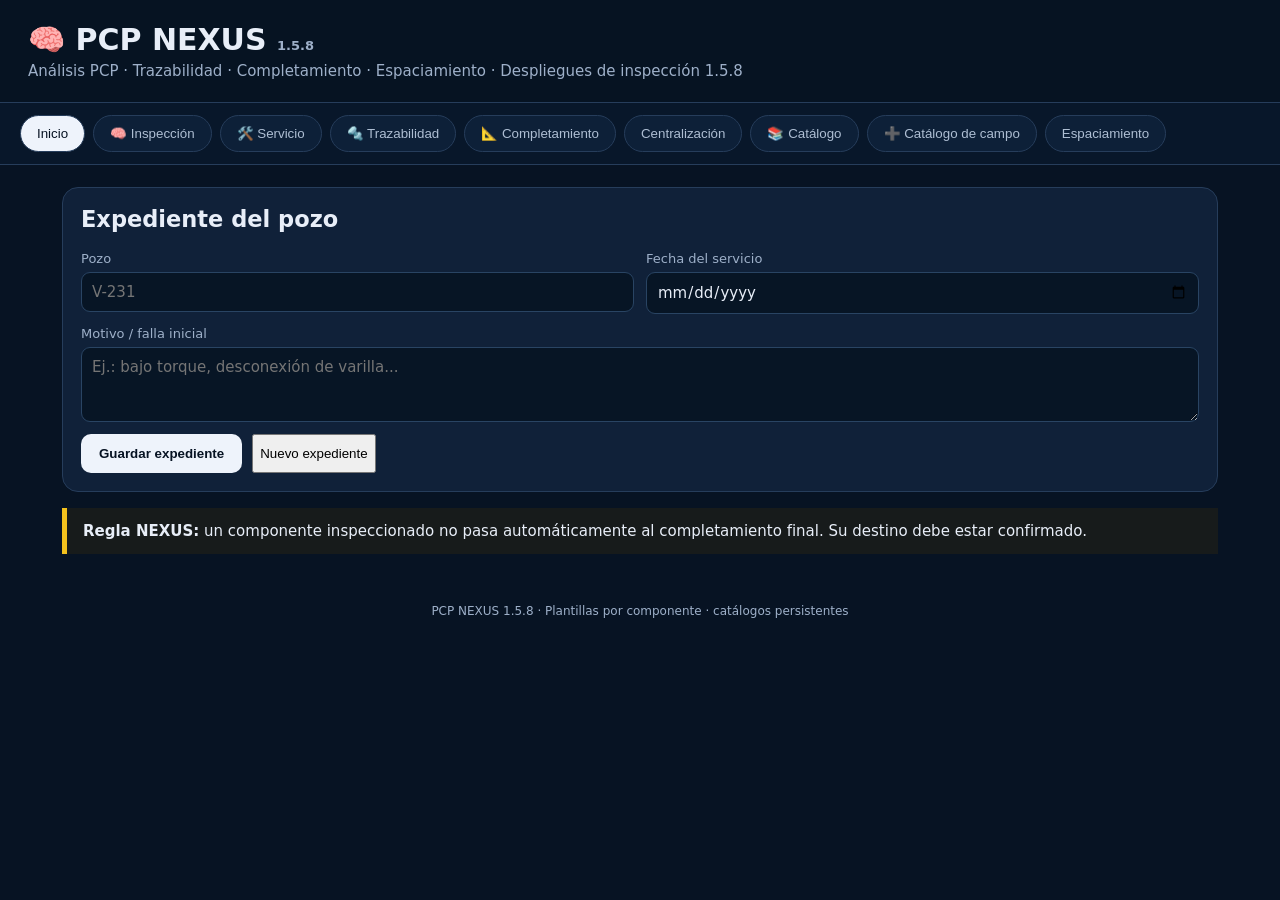
<file: PCP_NEXUS_1_5_8_CORREGIDA.html>
<!doctype html>
<html lang="es">
<head>
<meta charset="utf-8"><meta name="viewport" content="width=device-width,initial-scale=1">
<title>PCP NEXUS 1.5.8</title>
<style>
:root{--bg:#071323;--panel:#102139;--panel2:#0b182b;--line:#263d5b;--text:#e8eef8;--muted:#9eb0c9;--accent:#f4c21d;--ok:#36c98f;--danger:#f06d6d}
*{box-sizing:border-box}body{margin:0;background:var(--bg);color:var(--text);font:15px system-ui,-apple-system,Segoe UI,sans-serif}header{padding:22px 28px;border-bottom:1px solid var(--line);position:sticky;top:0;background:rgba(7,19,35,.96);z-index:5}h1{margin:0;font-size:30px}header p{margin:5px 0 0;color:var(--muted)}nav{display:flex;gap:8px;overflow:auto;padding:12px 20px;border-bottom:1px solid var(--line);background:#08172a}nav button{white-space:nowrap;background:#0d2038;color:#aebed3;border:1px solid var(--line);border-radius:22px;padding:10px 16px;cursor:pointer}nav button.active{background:#eef3fb;color:#071323}main{max-width:1200px;margin:auto;padding:22px}.tab{display:none}.tab.active{display:block}.grid{display:grid;grid-template-columns:repeat(auto-fit,minmax(260px,1fr));gap:14px}.card{background:var(--panel);border:1px solid var(--line);border-radius:16px;padding:18px;margin-bottom:16px}.card h2,.card h3{margin-top:0}.field{display:flex;flex-direction:column;gap:6px;margin-bottom:12px}.field label{color:var(--muted);font-size:13px}.field input,.field select,.field textarea{background:#071525;color:var(--text);border:1px solid #294463;border-radius:9px;padding:10px;font:inherit}.field textarea{min-height:75px;resize:vertical}.row{display:grid;grid-template-columns:repeat(2,minmax(0,1fr));gap:12px}.component{border-left:4px solid var(--accent)}.component .title{display:flex;justify-content:space-between;align-items:center;gap:10px}.badge{padding:5px 9px;border-radius:99px;background:#17304f;color:#bfd0e5;font-size:12px}.ok{color:var(--ok)}.danger{color:var(--danger)}button.primary{background:#eef3fb;color:#071323;border:0;border-radius:10px;padding:12px 18px;font-weight:700;cursor:pointer}.buttonrow{display:flex;gap:10px;flex-wrap:wrap}.notice{border-left:5px solid var(--accent);background:#171b1b;padding:14px 16px;margin-bottom:16px}.small{color:var(--muted);font-size:13px}.photo-grid{display:grid;grid-template-columns:repeat(auto-fill,minmax(150px,1fr));gap:10px}.photo-grid img{width:100%;aspect-ratio:1.2;object-fit:cover;border-radius:10px;border:1px solid var(--line)}table{width:100%;border-collapse:collapse}th,td{padding:10px;border-bottom:1px solid var(--line);text-align:left}th{color:var(--muted);font-weight:600}@media(max-width:650px){.row{grid-template-columns:1fr}main{padding:14px}}
</style>





</head>
<body>
<header><h1>🧠 PCP NEXUS <span class="small">1.5.8</span></h1><p>Análisis PCP · Trazabilidad · Completamiento · Espaciamiento · Despliegues de inspección 1.5.8</p></header>
<nav id="nav">
<button class="active" onclick="show('inicio',this)">Inicio</button>
<button onclick="show('inspeccion',this)">🧠 Inspección</button>
<button onclick="show('servicio',this)">🛠️ Servicio</button>
<button onclick="show('trazabilidad',this)">🔩 Trazabilidad</button>
<button onclick="show('completamiento',this)">📐 Completamiento</button>
<button onclick="show('centralizacion',this)">Centralización</button>
<button onclick="show('catalogo',this)">📚 Catálogo</button>
<button onclick="show('catalogo_dinamico',this)">➕ Catálogo de campo</button>
<button onclick="show('espaciamiento',this)">Espaciamiento</button>
</nav>
<main>
<section id="inicio" class="tab active"><div class="card"><h2>Expediente del pozo</h2><div class="row"><div class="field"><label>Pozo</label><input id="pozo" placeholder="V-231"></div><div class="field"><label>Fecha del servicio</label><input id="fecha" type="date"></div></div><div class="field"><label>Motivo / falla inicial</label><textarea id="falla" placeholder="Ej.: bajo torque, desconexión de varilla..."></textarea></div><div class="buttonrow"><button class="primary" onclick="save()">Guardar expediente</button><button onclick="resetAll()">Nuevo expediente</button></div></div><div class="notice"><b>Regla NEXUS:</b> un componente inspeccionado no pasa automáticamente al completamiento final. Su destino debe estar confirmado.</div></section>
<section id="inspeccion" class="tab"><div class="card"><h2>Inspección de equipos PCP</h2><p class="small">Cada bloque reproduce conceptualmente la estructura del GTS-F-19. Esta versión es exclusivamente para probar despliegues: no solicita ni adjunta fotografías.</p><div class="notice"><b>Regla de captura 1.5.5:</b> los campos numéricos aceptan únicamente valores numéricos. Las casillas de condición se diligencian exclusivamente con <b>SI / NO / NA</b>. NEXUS no completa, infiere ni aproxima datos de placa ilegibles. Si un dato de placa no es claramente visible, registrar <b>“No legible”</b> y solicitar nueva evidencia o ingreso manual.</div></div><div id="components"></div></section>



<section id="servicio" class="tab"><div class="card"><h2>Reporte de servicio</h2><div class="field"><label>Trabajos realizados</label><textarea id="trabajos"></textarea></div><div class="field"><label>Hallazgos / diagnóstico</label><textarea id="diagnostico"></textarea></div><div class="field"><label>Observaciones</label><textarea id="obs"></textarea></div></div></section>
<section id="trazabilidad" class="tab"><div class="card"><h2>🔩 Trazabilidad de componentes</h2><div class="notice">La trazabilidad conecta inspección, evidencia y completamiento. Los componentes con destino pendiente no se incorporan al diseño final.</div><div id="trace"></div></div></section>
<section id="completamiento" class="tab"><div class="card"><h2>Diagrama de completamiento</h2><p class="small">Solo se muestran componentes cuyo destino esté confirmado como instalado/reingresado.</p><div id="completion"></div></div></section>
<section id="centralizacion" class="tab"><div class="card"><h2>Centralización</h2><div class="field"><label>Datos de centralizadores / configuración</label><textarea></textarea></div></div></section>
<section id="catalogo" class="tab">
<div class="card">
<h2>📚 Catálogo técnico PCP NEXUS</h2>
<p class="small">Biblioteca de componentes y configuraciones verificadas. No convierte automáticamente un componente inspeccionado en componente instalado.</p>
<div class="grid">
<div class="card"><h3>Cabezales de pozo</h3>
<p>Fabricantes verificados: <b>Weatherford</b> y <b>NETZSCH</b>.</p>
<p><b>Weatherford:</b> Mini-G (NanoG), MG-1500, MGX / MG-2000, N11-30 y N11-35.</p>
<p><b>NETZSCH:</b> NDH 060 DH 33 - MBD, NDH 075 DH 33 - MBD y NDH 075 DH 37 - MBD.</p>
<p class="small">Cada fabricante y modelo mantiene su propia ficha técnica. No se mezclan modelos entre fabricantes.</p></div>
<div class="card"><h3>Anclas anti-torque</h3><p>Fabricantes comerciales registrados: <b>ATA, Advantage, Torque Stopper y SHARPE</b>.</p><p>Configuraciones prioritarias: casing <b>5-1/2&quot;</b> con conexión <b>2-7/8&quot; EUE</b> y casing <b>7&quot;</b> con conexión <b>3-1/2&quot; EUE</b>. Se permiten otras configuraciones únicamente cuando estén verificadas.</p></div>
<div class="card"><h3>Separador de gas</h3><p>Fabricantes registrados: <b>Premium</b> y <b>EOT</b>.</p><p>Modelos registrados: <b>Eccentric</b> y <b>Spiral Jet</b>.</p><p>Las medidas/configuraciones se seleccionan por separado y pueden ampliarse desde el catálogo.</p></div>
<div class="card"><h3>Varillas de bombeo</h3><p>Configuración habitual registrada: <b>1&quot; × 25 ft por varilla</b>.</p></div>
<div class="card"><h3>Barra lisa</h3><p>Longitud estándar: <b>40 ft</b>.</p><p>Configuraciones registradas únicamente:</p><ul><li><b>1-1/2&quot;</b> con pin de <b>1&quot;</b>.</li><li><b>1-1/4&quot;</b> con pin de <b>7/8&quot;</b>.</li></ul><p class="small">No agregar otras configuraciones salvo solicitud posterior.</p></div>
<div class="card"><h3>Rod Guides / Centralizadores</h3><p>Únicamente dos configuraciones: <b>guía inyectada</b> y <b>guía bipartida</b>.</p><p>Tamaños registrados únicamente para tubing/casing <b>3-1/2&quot;</b> y <b>2-7/8&quot;</b>.</p></div>
<div class="card"><h3>Regla de placa</h3><p>RPM, amperaje, voltaje, modelo, serial y demás datos técnicos nunca se completan por inferencia. Si un dato no es claramente legible: <b>No legible</b> y solicitar nueva fotografía o ingreso manual.</p></div>
</div>
</div>
</section>
<section id="espaciamiento" class="tab"><div class="card"><h2>Espaciamiento</h2><div class="row"><div class="field"><label>Profundidad de referencia</label><input type="number"></div><div class="field"><label>Longitud / ajuste</label><input type="number"></div></div><div class="notice">Los cálculos definitivos deben utilizar los datos reales del reporte y las reglas de espaciamiento definidas para el pozo.</div></div></section>
<section id="catalogo_dinamico" class="tab"><div class="card">
<h2>Catálogo evolutivo por componente</h2>
<p class="small">Agregar fabricante, modelo o medida/configuración nuevos sin mezclarlos entre componentes. <b>Los datos ingresados manualmente quedan guardados en este dispositivo y pasan a ser opciones desplegables para futuras inspecciones.</b></p>
<div class="grid">
<div class="field"><label>Componente</label><select id="catComponent"></select></div>
<div class="field"><label>Fabricante nuevo</label><input id="catManufacturer"></div>
<div class="field"><label>Modelo nuevo</label><input id="catModel"></div>
<div class="field"><label>Medida / configuración nueva</label><input id="catMeasure"></div>
</div>
<button class="primary" onclick="saveNewCatalog()">Guardar catálogo</button>
<div id="catalogStatus" class="small" style="margin-top:10px"></div>
</div></section>
</main>

<div style="max-width:1200px;margin:0 auto;padding:12px 22px 28px;color:#9eb0c9;font-size:12px;text-align:center">
  PCP NEXUS 1.5.8 · Plantillas por componente · catálogos persistentes
</div>
<script>
const components=[
['superficie','Cabezal de pozo',['Fabricante','Modelo','Serial','Relación de poleas','Ø eje hueco','Ø poleas','Correas','Carga máxima'],'Correcto ajuste de correas;Pastilla de freno/caliper operativos;Buen nivel y estado del aceite;Empaques stuffing box operativos;Buen estado de guardas externas;Tornillería completa y ajustada;Libre giro del eje del cabezal;Grapa de potencia / seguridad;Ausencia de fugas y/o filtraciones'],
['superficie','Motor eléctrico',['Fabricante','Modelo','Serial','Potencia','Relación','Poleas','RPM','Voltaje'],'Correcto ajuste en bornera/terminales;Ausencia de humedad caja de conexión;Ausencia de sulfato en conexiones;Conexión de puesta a tierra;Buen estado de carcasa/cuerpo;Buen estado de guarda del ventilador;Ruidos anormales;Libre giro del eje del motor'],
['superficie','Variador de frecuencia',['Fabricante','Modelo','Serial','Potencia','Relación','Voltaje','Amp','Temporizador'],'Correcto estado/ajuste en conexiones;Ventiladores/extractores operativos;Ausencia de puntos calientes/cortos;Iluminación interna;Conexión de puesta a tierra;Verificación de límite de alto torque;Verificación de límite de bajo torque;Programación correcta;Verificación de rampas acel./desacel.'],
['fondo','Bomba PCP',['Fabricante','Modelo','Serial','Conexión'],'Roscas/conexiones operativas;Ausencia de corrosión externa;Cuerpo sin golpes/desgaste;Conexiones en buen estado'],
['fondo','Estator',['Fabricante','Modelo','Serial','Elastómero','Conexión'],'Roscas/conexiones operativas;Ausencia de corrosión externa;Elastómero sin hinchamiento;Elastómero sin desgarro;Ausencia de burbujas de gas;Presencia de sólidos/incrustaciones;Sin obstrucción de intake a descarga'],
['fondo','Rotor',['Fabricante','Modelo','Serial','Size','Conexión'],'Roscas/conexiones operativas;Ausencia de corrosión externa;Ausencia de trabajo de pin;Ausencia de piel de naranja;Ausencia de desgaste/rayaduras;Sin deformaciones;Sin pérdida de cromo'],
['fondo','Ancla anti-torque 1',['Fabricante','Modelo','Serial','Conexión'],'Roscas/conexiones operativas;Ausencia de corrosión externa;Cuerpo sin golpes/desgaste;Aletas/garras operativas;Ausencia de corrosión en roscas'],
['fondo','Ancla anti-torque 2',['Fabricante','Modelo','Serial','Conexión'],'Roscas/conexiones operativas;Ausencia de corrosión externa;Cuerpo sin golpes/desgaste;Aletas/garras operativas;Ausencia de corrosión en roscas'],
['fondo','Check valve / Seating nipple',['Fabricante','Modelo','Serial','Conexión'],'Roscas/conexiones operativas;Ausencia de corrosión externa;Cuerpo sin golpes/desgaste;Adecuado asentamiento;Prisioneros en buen estado'],
['fondo','Separador de gas',['Fabricante','Modelo','Medida','Conexión','Serial'],'Roscas/conexiones operativas;Ausencia de corrosión externa;Cuerpo sin golpes/desgaste;Prisioneros en buen estado;Interior limpio'],
['fondo','Barra lisa',['Fabricante','Diámetro','Longitud','Conexión'],'Roscas/conexiones operativas;Ausencia de corrosión;Cuerpo sin desgaste/rajaduras;Ausencia de acampanamiento;Geometría derecha;Grapa anti expulsión;Coupling PR desacoplado'],
['fondo','Varillas de bombeo',['Fabricante','Diámetro','Longitud por varilla','Grado','Conexión'],'Roscas/conexiones operativas;Pines roscados operativos;Ausencia de corrosión;Ausencia de desgaste;Hombros sin desgaste;Couplings operativos;Centralizadores operativos'],
['fondo','Rod Guide / Centralizador',['Fabricante','Modelo','Serial','Tipo','Tamaño','Conexión'],'Cuerpo íntegro;Ausencia de desgaste excesivo;Configuración identificada;Compatibilidad con tubing/casing;Conexión en buen estado']
];

const NX_MODELS={
  'Estator':['350*240 ST20','400*150 ST78','400*240 ST50','400*240 ST33','400*150 ST78-SH','400*240 ST50-H','400*180 ST78 H-SH','400*180 ST50','400*240 ST33-SH','400*180 ST33-SH','278*240 ST14','34-1800','32-2200','24-2400','24-2000','20-2100'],
  'Rotor':['240 ST20','150 ST78','240 ST50','240 ST33','150 ST78-SH','240 ST50-H','180 ST78 H-SH','180 ST50','240 ST33-SH','180 ST33-SH','240 ST14','34-1800','32-2200','24-2400','24-2000','20-2100']
};

const NX_MANUFACTURERS={
  'Cabezal de pozo':['Weatherford','NETZSCH'],
  'Ancla anti-torque 1':['ATA','Advantage','Torque Stopper','SHARPE'],
  'Ancla anti-torque 2':['ATA','Advantage','Torque Stopper','SHARPE'],
  'Estator':['NETZSCH'],
  'Rotor':['NETZSCH'],
  'Separador de gas':['Premium','EOT'],
  'Bomba PCP':[],
  'Rod Guide / Centralizador':[],
  'Check valve / Seating nipple':[],
  'Motor eléctrico':['WESTERN ELECTRIC'],
  'Variador de frecuencia':['UNICO'],
  'Barra lisa':[],
  'Varillas de bombeo':[]
};

const NX_SEPARATOR_MODELS={
  'Premium':['Eccentric','Spiral Jet'],
  'EOT':['Eccentric','Spiral Jet']
};

const NX_SEPARATOR_MEASURES={
  'Premium':{'Eccentric':[],'Spiral Jet':[]},
  'EOT':{'Eccentric':[],'Spiral Jet':[]}
};
const NX_CONNECTIONS_GENERAL=['4NU','3-1/2" EUE','2-7/8" EUE'];
const NX_CONNECTIONS_LIMITED=['3-1/2" EUE','2-7/8" EUE'];

const NX_ROD_GRADES=['Weatherford HD','N97 UHS','T66/XD','2B'];
const NX_ROD_MEASURES=['1" × 25 ft'];
const NX_BAR_MEASURES=['1-1/2" × pin 1"','1-1/4" × pin 7/8"'];
const NX_ANCHOR_CONFIGS=['Casing 5-1/2" × conexión 2-7/8" EUE','Casing 7" × conexión 3-1/2" EUE'];


const NX_HEAD_MODELS={
  'Weatherford':[
    'Mini-G (NanoG)',
    'MG-1500',
    'MGX / MG-2000',
    'N11-30',
    'N11-35'
  ],
  'NETZSCH':[
    'NDH 060 DH 33 - MBD',
    'NDH 075 DH 33 - MBD',
    'NDH 075 DH 37 - MBD'
  ]
};

const NX_SURFACE_MODELS={
  'Motor eléctrico':{
    'WESTERN ELECTRIC':['1D225M-6']
  },
  'Variador de frecuencia':{
    'UNICO':['75-1105 - 75 HP']
  }
};

const NX_HEAD_SPECS={
  'Weatherford':{
    'Mini-G (NanoG)':{
      'Torque máximo nominal':'375 a 500 lbf-ft',
      'Carga axial máxima (Lifting Capacity)':'4.0 toneladas (8,800 lb)',
      'Capacidad dinámica del rodamiento':'~99,902 lbf',
      'Velocidad máxima':'500 RPM'
    },
    'MG-1500':{
      'Torque máximo nominal':'1,500 lbf-ft (2,034 N·m)',
      'Carga axial máxima (Lifting Capacity)':'12.0 toneladas (26,455 lb)',
      'Capacidad dinámica del rodamiento':'150,622 lbf (670,000 N)',
      'Velocidad máxima':'500 RPM'
    },
    'MGX / MG-2000':{
      'Torque máximo nominal':'2,000 lbf-ft (2,712 N·m)',
      'Carga axial máxima (Lifting Capacity)':'22.0 toneladas (configuración opcional)',
      'Capacidad dinámica del rodamiento':'350,702 lbf (1,560,000 N)',
      'Velocidad máxima':'500 RPM'
    },
    'N11-30':{
      'Tamaño nominal tubing':'2 7/8 pulgadas',
      'OD tubing':'2.875 in (73.02 mm)',
      'Conexión estándar':'2 7/8"-8 EUE',
      'ID agujero de sello':'2.312 in (58.72 mm)',
      'Longitud mínima superficie de sello':'1.728 in (43.89 mm)',
      'Grados de material comunes':'J55, L80, N80, P110',
      'Aplicación típica':'Bombas de inserción de 2" o 2 1/2"'
    },
    'N11-35':{
      'Tamaño nominal tubing':'3 1/2 pulgadas',
      'OD tubing':'3.500 in (88.90 mm)',
      'Conexión estándar':'3 1/2"-8 EUE',
      'ID agujero de sello':'2.750 in (69.85 mm)',
      'Longitud mínima superficie de sello':'1.728 in (43.89 mm)',
      'Grados de material comunes':'J55, L80, N80, P110',
      'Aplicación típica':'Bombas de gran volumen o inserción de 2 3/4"'
    }
  },
  'NETZSCH':{
    'NDH 060 DH 33 - MBD':{},
    'NDH 075 DH 33 - MBD':{},
    'NDH 075 DH 37 - MBD':{}
  }
};

const NX_HEAD_MANUFACTURERS=['Weatherford','NETZSCH'];

const NX_HEAD_MATERIAL_GRADES=[
  'Weatherford HD',
  'N97 (UHS)',
  'T66 / XD',
  '2B'
];

function htmlEscape(s){return String(s).replace(/&/g,'&amp;').replace(/</g,'&lt;').replace(/>/g,'&gt;').replace(/\"/g,'&quot;').replace(/'/g,'&#039;');}

function nxManufacturerField(c,i){
  const opts=(c[1]==='Cabezal de pozo') ? NX_HEAD_MANUFACTURERS : (NX_MANUFACTURERS[c[1]]||[]);
  const options=opts.map(x=>`<option value="${htmlEscape(x)}">${htmlEscape(x)}</option>`).join('');
  return `
    <div class="field">
      <label>Fabricante</label>
      <select data-comp="${i}" data-field="Fabricante">
        <option value="">Seleccionar fabricante</option>
        ${options}
        <option value="__manual">✍️ Otro / ingreso manual</option>
      </select>
    </div>
    <div class="field nx-manual-maker" id="manualMaker_${i}" style="display:none">
      <label>Fabricante (manual)</label>
      <input data-comp="${i}" data-field="Fabricante_manual" placeholder="Escriba el fabricante">
    </div>
  `;
}

function nxModelField(c,i){
  if(c[1]==='Motor eléctrico' || c[1]==='Variador de frecuencia'){
    const map=NX_SURFACE_MODELS[c[1]]||{};
    return `<div class="field"><label>Modelo</label><select data-comp="${i}" data-field="Modelo"><option value="">Seleccionar fabricante primero</option></select></div>`;
  }
  if(c[1]==='Cabezal de pozo'){
    return `<div class="field"><label>Modelo de cabezal</label>
      <select id="headModel_${i}" data-comp="${i}" data-field="Modelo">
        <option value="">Seleccionar fabricante primero</option>
      </select></div>`;
  }
  if(c[1]==='Separador de gas'){
    return `<div class="field"><label>Modelo</label>
      <select id="separatorModel_${i}" data-comp="${i}" data-field="Modelo">
        <option value="">Seleccionar fabricante primero</option>
      </select></div>
      <div class="field"><label>Medida</label>
      <select id="separatorMeasure_${i}" data-comp="${i}" data-field="Medida">
        <option value="">Seleccionar modelo primero</option>
      </select></div>
      <div class="field"><label>Conexión</label>
      <select data-comp="${i}" data-field="Conexión">${NX_CONNECTIONS_LIMITED.map(x=>`<option>${htmlEscape(x)}</option>`).join('')}</select></div>`;
  }
  if(c[1]==='Bomba PCP'){
    return `<div class="field"><label>Modelo / referencia</label><select data-comp="${i}" data-field="Modelo"><option value="">Seleccionar modelo</option><option value="__manual">✍️ Otro / ingreso manual</option></select></div>
      <div class="field"><label>Conexión</label><select data-comp="${i}" data-field="Conexión">${NX_CONNECTIONS_GENERAL.map(x=>`<option>${htmlEscape(x)}</option>`).join('')}</select></div>`;
  }
  if(c[1]==='Ancla anti-torque 1'||c[1]==='Ancla anti-torque 2'){
    return `<div class="field"><label>Modelo / referencia</label><input data-comp="${i}" data-field="Modelo" placeholder="Registrar modelo verificable"></div>
      <div class="field"><label>Conexión</label><select data-comp="${i}" data-field="Conexión">${NX_CONNECTIONS_LIMITED.map(x=>`<option>${htmlEscape(x)}</option>`).join('')}</select></div>`;
  }
  if(c[1]==='Varillas de bombeo'){
    return `<div class="field"><label>Diámetro</label><input data-comp="${i}" data-field="Diámetro" value="1" inputmode="decimal"></div>
      <div class="field"><label>Longitud por varilla</label><select data-comp="${i}" data-field="Longitud por varilla"><option value="25 ft">25 ft</option><option value="__manual">✍️ Otra / ingreso manual</option></select></div>
      <div class="field"><label>Grado / marca</label><select data-comp="${i}" data-field="Grado"><option value="">Seleccionar</option><option value="__manual">✍️ Otro / ingreso manual</option></select></div>
      <div class="field"><label>Conexión</label><select data-comp="${i}" data-field="Conexión">${NX_CONNECTIONS_GENERAL.map(x=>`<option>${htmlEscape(x)}</option>`).join('')}</select></div>`;
  }
  if(c[1]==='Barra lisa'){
    return `<div class="field"><label>Medida / configuración</label><select data-comp="${i}" data-field="Medida / configuración"><option value="">Seleccionar</option>${(NX_BAR_MEASURES||[]).map(x=>`<option>${htmlEscape(x)}</option>`).join('')}<option value="__manual">✍️ Otra / ingreso manual</option></select></div>
      <div class="field"><label>Conexión</label><select data-comp="${i}" data-field="Conexión">${NX_CONNECTIONS_GENERAL.map(x=>`<option>${htmlEscape(x)}</option>`).join('')}</select></div>`;
  }
  const opts=NX_MODELS[c[1]]||[];
  if(!opts.length) return `<div class="field"><label>Modelo / referencia</label><input data-comp="${i}" data-field="Modelo" placeholder="Ingresar manualmente si no existe en catálogo"></div>
    <div class="field"><label>Conexión</label><select data-comp="${i}" data-field="Conexión">${NX_CONNECTIONS_GENERAL.map(x=>`<option>${htmlEscape(x)}</option>`).join('')}</select></div>`;
  return `<div class="field"><label>Modelo / referencia</label><select data-comp="${i}" data-field="Modelo"><option value="">Seleccionar modelo</option>${opts.map(x=>`<option value="${htmlEscape(x)}">${htmlEscape(x)}</option>`).join('')}<option value="__manual">✍️ Otro / ingreso manual</option></select></div>
    <div class="field"><label>Conexión</label><select data-comp="${i}" data-field="Conexión">${NX_CONNECTIONS_GENERAL.map(x=>`<option>${htmlEscape(x)}</option>`).join('')}</select></div>
    <div class="field nx-manual-model" id="manualModel_${i}" style="display:none"><label>Modelo / referencia (manual)</label><input data-comp="${i}" data-field="Modelo_manual" placeholder="Escriba el modelo o referencia"></div>`;
}

function build(){
  const box=document.getElementById('components');
  if(!box)return;
  box.innerHTML='';
  components.forEach((c,i)=>{
    const card=document.createElement('div');
    card.className='card component';
    let fields=nxManufacturerField(c,i);
    for(const x of c[2]){
      if(x==='Fabricante')continue;
      // Estos campos son construidos como desplegables/cascadas por nxModelField().
      if(x==='Modelo'){fields+=nxModelField(c,i);continue;}
      if(x==='Conexión' && ['Bomba PCP','Separador de gas','Ancla anti-torque 1','Ancla anti-torque 2','Barra lisa','Varillas de bombeo'].includes(c[1]))continue;
      if(c[1]==='Separador de gas' && (x==='Medida' || x==='Conexión'))continue;
      if(c[1]==='Varillas de bombeo' && ['Diámetro','Longitud por varilla','Grado','Conexión'].includes(x))continue;
      if(c[1]==='Barra lisa' && (x==='Medida / configuración' || x==='Conexión'))continue;
      if(c[1].startsWith('Ancla anti-torque') && x==='Conexión')continue;
      fields+=`<div class="field"><label>${htmlEscape(x)}</label><input data-comp="${i}" data-field="${htmlEscape(x)}"></div>`;
    }
    const cond=c[3].split(';').map((x,j)=>`<div class="row"><div class="field"><label>${htmlEscape(x)}</label><select data-comp="${i}" data-cond="${j}"><option selected>NA</option><option>SI</option><option>NO</option></select></div></div>`).join('');
    card.innerHTML=`<div class="title"><h3>${htmlEscape(c[1])}</h3><span class="badge">${c[0].toUpperCase()}</span></div><h4>DATOS DE PLACA / IDENTIFICACIÓN</h4><div class="grid">${fields}</div><h4>CONDICIÓN</h4><div class="grid">${cond}</div><div class="field"><label>Observaciones</label><textarea data-comp="${i}" data-obs></textarea></div><div class="row"><div class="field"><label>Estado</label><select data-comp="${i}" data-state><option>NO DETERMINADO</option><option>OPERATIVO</option><option>NO OPERATIVO</option></select></div><div class="field"><label>Motivo si no está operativo</label><input data-comp="${i}" data-reason></div></div>`;
    box.appendChild(card);

    const maker=card.querySelector('[data-field="Fabricante"]');
    if(c[1]==='Motor eléctrico' || c[1]==='Variador de frecuencia'){
      const sm=card.querySelector('[data-field="Modelo"]');
      if(maker&&sm){
        maker.addEventListener('change',()=>{
          const list=(NX_SURFACE_MODELS[c[1]]||{})[maker.value]||[];
          sm.innerHTML='<option value="">Seleccionar modelo</option>'+list.map(x=>`<option>${htmlEscape(x)}</option>`).join('')+'<option value="__manual">✍️ Otro / ingreso manual</option>';
        });
      }
    }
    if(c[1]==='Cabezal de pozo'){
      const hm=card.querySelector('#headModel_'+i);
      if(maker&&hm){
        maker.addEventListener('change',()=>{
          const list=nxAllModels(c[1],maker.value);
          hm.innerHTML='<option value="">Seleccionar modelo</option>'+list.map(x=>`<option>${htmlEscape(x)}</option>`).join('')+'<option value="__manual">✍️ Otro / ingreso manual</option>';
        });
      }
    }
    if(c[1]==='Separador de gas'){
      const sm=card.querySelector('#separatorModel_'+i), ss=card.querySelector('#separatorMeasure_'+i);
      if(maker&&sm){
        maker.addEventListener('change',()=>{
          const list=nxAllModels(c[1],maker.value);
          sm.innerHTML='<option value="">Seleccionar modelo</option>'+list.map(x=>`<option>${htmlEscape(x)}</option>`).join('')+'<option value="__manual">✍️ Otro / ingreso manual</option>';
          ss.innerHTML='<option value="">Seleccionar modelo primero</option>';
        });
        sm.addEventListener('change',()=>{
          const list=nxAllMeasures(c[1],maker.value,sm.value);
          ss.innerHTML='<option value="">Seleccionar medida verificada</option>'+list.map(x=>`<option>${htmlEscape(x)}</option>`).join('')+'<option value="__manual">✍️ Registrar nueva medida</option>';
        });
      }
    }
    if(maker&&maker.tagName==='SELECT')maker.addEventListener('change',()=>{const m=card.querySelector('#manualMaker_'+i);if(m)m.style.display=maker.value==='__manual'?'flex':'none';});

    if(c[1]==='Separador de gas'){
      const sm=card.querySelector('#separatorModel_'+i), ss=card.querySelector('#separatorMeasure_'+i);
      if(maker&&sm){
        maker.addEventListener('change',()=>{const list=nxAllModels(c[1],maker.value);sm.innerHTML='<option value="">Seleccionar modelo</option>'+list.map(x=>`<option>${htmlEscape(x)}</option>`).join('')+'<option value="__manual">✍️ Otro / ingreso manual</option>';ss.innerHTML='<option value="">Seleccionar modelo primero</option>';});
        sm.addEventListener('change',()=>{const list=nxAllMeasures(c[1],maker.value,sm.value);ss.innerHTML='<option value="">Seleccionar medida</option>'+list.map(x=>`<option>${htmlEscape(x)}</option>`).join('')+'<option value="__manual">✍️ Otra / ingreso manual</option>';});
      }
    }
    const measure=card.querySelector('[data-field="Medida / configuración"],[data-field="Medida"]');
    if(measure&&measure.tagName==='SELECT')measure.addEventListener('change',()=>{let boxm=card.querySelector('[data-field="Medida_manual"]');if(measure.value==='__manual'&&!boxm){const wrap=document.createElement('div');wrap.className='field';wrap.innerHTML='<label>Medida / configuración (manual)</label><input data-comp="'+i+'" data-field="Medida_manual" placeholder="Escriba la medida/configuración">';measure.closest('.field').after(wrap);}else if(measure.value!=='__manual'&&boxm)boxm.closest('.field').remove();});
    const model=card.querySelector('[data-field="Modelo"]');
    if(model&&model.tagName==='SELECT')model.addEventListener('change',()=>{const m=card.querySelector('#manualModel_'+i);if(m)m.style.display=model.value==='__manual'?'flex':'none';});
  });
}

function nav(){const n=document.getElementById('nav');if(!n)return;if(n.children.length)return;const items=[['inicio','Inicio'],['inspeccion','🧠 Inspección'],['servicio','🛠️ Servicio'],['trazabilidad','🔩 Trazabilidad'],['completamiento','📐 Completamiento'],['centralizacion','Centralización'],['catalogo','📚 Catálogo'],['catalogo_dinamico','➕ Catálogo de campo'],['espaciamiento','Espaciamiento']];items.forEach(([id,t],k)=>{let b=document.createElement('button');b.textContent=t;b.onclick=()=>show(id,b);if(k===0)b.className='active';n.appendChild(b)})}function show(id,b){document.querySelectorAll('.tab').forEach(x=>x.classList.remove('active'));document.getElementById(id).classList.add('active');document.querySelectorAll('nav button').forEach(x=>x.classList.remove('active'));b.classList.add('active');if(id==='trazabilidad')renderTrace();if(id==='completamiento')renderCompletion()}

function getData(){return components.map((c,i)=>({tipo:c[1],datos:Object.fromEntries([...document.querySelectorAll(`[data-comp="${i}"][data-field]`)].map(e=>{
        if(e.dataset.field==='Fabricante' && e.value==='__manual') return ['Fabricante',e.parentElement.parentElement?.querySelector('[data-field="Fabricante_manual"]')?.value||''];
        if(e.dataset.field==='Modelo' && e.value==='__manual') return ['Modelo',e.parentElement.parentElement?.querySelector('[data-field="Modelo_manual"]')?.value||''];
        return [e.dataset.field,e.value];
      })),estado:document.querySelector(`[data-comp="${i}"][data-state]`)?.value,razon:document.querySelector(`[data-comp="${i}"][data-reason]`)?.value,observaciones:document.querySelector(`[data-comp="${i}"][data-obs]`)?.value,destino:localStorage.getItem('destino_'+i)||'PENDIENTE'}))}

function nxNormalizeManualFields(){
  document.querySelectorAll('.component').forEach(card=>{
    const maker=card.querySelector('[data-field="Fabricante"]');
    const makerManual=card.querySelector('[data-field="Fabricante_manual"]');
    if(maker && maker.value==='__manual' && makerManual && makerManual.value.trim()) maker.dataset.manualValue=makerManual.value.trim();

    const model=card.querySelector('[data-field="Modelo"]');
    const modelManual=card.querySelector('[data-field="Modelo_manual"]');
    if(model && model.value==='__manual' && modelManual && modelManual.value.trim()) model.dataset.manualValue=modelManual.value.trim();
  });
}

function save(){localStorage.setItem('nexus',JSON.stringify({pozo:pozo.value,fecha:fecha.value,falla:falla.value,componentes:getData()}));alert('Expediente NEXUS guardado localmente.');}
const NX_NUMERIC_FIELDS=['Potencia','Corriente','Ø poleas','RPM','Voltaje','Amp','Relación','Relación de poleas','Ø eje hueco','Carga máxima','Diámetro','Longitud','Longitud por varilla','Profundidad de referencia','Longitud / ajuste'];
function nxIsNumericLabel(label){return NX_NUMERIC_FIELDS.includes(label)||/^Ø /.test(label)||/^(Potencia|Corriente|RPM|Voltaje|Amp|Longitud|Diámetro|Profundidad)/i.test(label)}
function nxValidateNumericInputs(){let bad=[];document.querySelectorAll('[data-field]').forEach(e=>{if(nxIsNumericLabel(e.dataset.field)&&e.value.trim()!==''&&!/^[-+]?\d+(?:[.,]\d+)?$/.test(e.value.trim()))bad.push(e.dataset.field)});return [...new Set(bad)]}
function nxMarkNumericInputs(){document.querySelectorAll('[data-field]').forEach(e=>{if(nxIsNumericLabel(e.dataset.field)){e.setAttribute('inputmode','decimal');e.setAttribute('type','text');e.setAttribute('pattern','[-+]?\\d+(?:[.,]\\d+)?');e.title='Solo valor numérico';}})}

function renderTrace(){trace.innerHTML=getData().map((x,i)=>`<div class="card"><b>${x.tipo}</b><p class="small">Serial: ${x.datos.Serial||'No identificado'} · Estado: ${x.estado}</p><select onchange="localStorage.setItem('destino_${i}',this.value);renderTrace();renderCompletion()"><option ${x.destino==='PENDIENTE'?'selected':''}>PENDIENTE</option><option ${x.destino==='CONTINÚA EN EL POZO'?'selected':''}>CONTINÚA EN EL POZO</option><option ${x.destino==='SALIO Y NO REGRESÓ'?'selected':''}>SALIO Y NO REGRESÓ</option><option ${x.destino==='SALIO Y REGRESÓ'?'selected':''}>SALIO Y REGRESÓ</option><option ${x.destino==='REEMPLAZADO'?'selected':''}>REEMPLAZADO</option></select></div>`).join('')}
function renderCompletion(){let a=getData().filter(x=>x.destino==='CONTINÚA EN EL POZO'||x.destino==='SALIO Y REGRESÓ');completion.innerHTML=a.length?a.map(x=>`<div class="card"><b>${x.tipo}</b><p>${x.datos.Fabricante||''} · ${x.datos.Modelo||''} · SN ${x.datos.Serial||'N/A'}</p><span class="badge">${x.destino}</span></div>`).join(''):'<p class="small">No hay componentes confirmados para el completamiento final.</p>'}
function previewPhotos(e){photoGrid.innerHTML='';[...e.target.files].forEach(f=>{let img=document.createElement('img');img.src=URL.createObjectURL(f);photoGrid.appendChild(img)})}
function resetAll(){if(confirm('¿Crear un expediente nuevo?')){localStorage.removeItem('nexus');location.reload()}}
nav();
try{build();nxMarkNumericInputs();}catch(err){console.error('PCP NEXUS: error al construir inspección',err);}
const cat=document.getElementById('catComponent');
if(cat) cat.innerHTML=components.map(c=>`<option>${htmlEscape(c[1])}</option>`).join('');


/* =========================================================
   CATÁLOGO EVOLUTIVO PERSISTENTE — PCP NEXUS 1.5.7
   Todo fabricante/modelo/medida ingresado manualmente queda
   guardado en el navegador y vuelve a aparecer como opción.
   ========================================================= */

const NX_CATALOG_KEY='nexusPersistentCatalog157';

function nxLoadPersistentCatalog(){
  try{
    const saved=JSON.parse(localStorage.getItem(NX_CATALOG_KEY)||'{}');
    return saved && typeof saved==='object' ? saved : {};
  }catch(e){ return {}; }
}
let NX_USER_CATALOG=nxLoadPersistentCatalog();

function nxEnsureCatalog(component){
  if(!NX_USER_CATALOG[component]){
    NX_USER_CATALOG[component]={fabricantes:[],modelos:{},medidas:{}};
  }
  return NX_USER_CATALOG[component];
}

function nxPersistCatalog(){
  localStorage.setItem(NX_CATALOG_KEY,JSON.stringify(NX_USER_CATALOG));
}

function nxAllManufacturers(component){
  const base=(component==='Cabezal de pozo') ? NX_HEAD_MANUFACTURERS : (NX_MANUFACTURERS[component]||[]);
  const user=nxEnsureCatalog(component).fabricantes||[];
  return [...new Set([...base,...user])];
}

function nxAllModels(component,manufacturer){
  if(component==='Cabezal de pozo'){
    const base=(NX_HEAD_MODELS[manufacturer]||[]);
    const user=(nxEnsureCatalog(component).modelos[manufacturer]||[]);
    return [...new Set([...base,...user])];
  }
  if(component==='Separador de gas'){
    const base=(NX_SEPARATOR_MODELS[manufacturer]||[]);
    const user=(nxEnsureCatalog(component).modelos[manufacturer]||[]);
    return [...new Set([...base,...user])];
  }
  const base=(NX_MODELS[component]||[]);
  const user=(nxEnsureCatalog(component).modelos[manufacturer]||[]);
  return [...new Set([...base,...user])];
}

function nxAllMeasures(component,manufacturer,model){
  if(component==='Separador de gas'){
    const base=((NX_SEPARATOR_MEASURES[manufacturer]||{})[model]||[]);
    const user=(nxEnsureCatalog(component).medidas[manufacturer+'|'+model]||[]);
    return [...new Set([...base,...user])];
  }
  const user=(nxEnsureCatalog(component).medidas[manufacturer+'|'+model]||[]);
  let base=[];
  if(component==='Barra lisa') base=NX_BAR_MEASURES||[];
  if(component==='Rod Guide / Centralizador') base=[
    'Guía inyectada · 3-1/2"',
    'Guía inyectada · 2-7/8"',
    'Guía bipartida · 3-1/2"',
    'Guía bipartida · 2-7/8"'
  ];
  return [...new Set([...base,...user])];
}

function nxAddPersistentManufacturer(component,value){
  value=(value||'').trim();
  if(!value)return;
  const cat=nxEnsureCatalog(component);
  if(!cat.fabricantes.includes(value))cat.fabricantes.push(value);
  nxPersistCatalog();
}

function nxAddPersistentModel(component,manufacturer,value){
  value=(value||'').trim();
  manufacturer=(manufacturer||'').trim();
  if(!value || !manufacturer)return;
  const cat=nxEnsureCatalog(component);
  if(!cat.modelos[manufacturer])cat.modelos[manufacturer]=[];
  if(!cat.modelos[manufacturer].includes(value))cat.modelos[manufacturer].push(value);
  nxPersistCatalog();
}

function nxAddPersistentMeasure(component,manufacturer,model,value){
  value=(value||'').trim();
  if(!value)return;
  const cat=nxEnsureCatalog(component);
  const key=(manufacturer||'')+'|'+(model||'');
  if(!cat.medidas[key])cat.medidas[key]=[];
  if(!cat.medidas[key].includes(value))cat.medidas[key].push(value);
  nxPersistCatalog();
}

/* Agrega automáticamente al catálogo cualquier valor elegido mediante
   "Otro / ingreso manual". */
function nxRegisterManualCatalogValues(component,index,card){
  const maker=card.querySelector('[data-field="Fabricante"]');
  const makerManual=card.querySelector('[data-field="Fabricante_manual"]');
  let manufacturer=maker?.value||'';
  if(manufacturer==='__manual'){
    manufacturer=(makerManual?.value||'').trim();
    if(manufacturer) nxAddPersistentManufacturer(component,manufacturer);
  }

  const model=card.querySelector('[data-field="Modelo"]');
  const modelManual=card.querySelector('[data-field="Modelo_manual"]');
  let modelValue=model?.value||'';
  if(modelValue==='__manual'){
    modelValue=(modelManual?.value||'').trim();
    if(modelValue) nxAddPersistentModel(component,manufacturer,modelValue);
  }

  const measure=card.querySelector('[data-field="Medida / configuración"],[data-field="Medida"]');
  if(measure){
    let measureValue=measure.value||'';
    if(measureValue==='__manual'){
      const manualMeasure=card.querySelector('[data-field="Medida_manual"]');
      measureValue=(manualMeasure?.value||'').trim();
      if(measureValue) nxAddPersistentMeasure(component,manufacturer,modelValue,measureValue);
    }
  }
}

/* Guarda todos los valores manuales de la inspección antes de guardar expediente. */
const nxOriginalSave=(typeof save==='function')?save:null;
save=function(){
  document.querySelectorAll('.component').forEach((card,i)=>{
    nxRegisterManualCatalogValues(components[i][1],i,card);
  });
  nxRefreshAllCatalogDropdowns();
  if(nxOriginalSave) nxOriginalSave();
};

/* Guardado desde la pestaña Catálogo de campo. */
function saveNewCatalog(){
  const c=document.getElementById("catComponent")?.value||'';
  const f=document.getElementById("catManufacturer")?.value.trim()||'';
  const m=document.getElementById("catModel")?.value.trim()||'';
  const z=document.getElementById("catMeasure")?.value.trim()||'';

  if(!c){return;}
  if(f) nxAddPersistentManufacturer(c,f);
  if(f && m) nxAddPersistentModel(c,f,m);
  if(m && z) nxAddPersistentMeasure(c,f,m,z);
  else if(!m && z) nxAddPersistentMeasure(c,f,'',z);

  const status=document.getElementById("catalogStatus");
  if(status) status.textContent="Guardado permanentemente en este dispositivo. Quedará disponible como opción desplegable en futuras inspecciones.";
  nxRefreshAllCatalogDropdowns();
  nxRenderCatalogManager();
}

/* Actualiza fabricantes y cascadas sin borrar lo que ya seleccionó el inspector. */
function nxRefreshAllCatalogDropdowns(){
  document.querySelectorAll('.component').forEach((card,i)=>{
    const component=components[i][1];
    const maker=card.querySelector('[data-field="Fabricante"]');
    if(maker && maker.tagName==='SELECT'){
      const current=maker.value;
      const opts=nxAllManufacturers(component);
      maker.innerHTML='<option value="">Seleccionar fabricante</option>'+
        opts.map(x=>`<option value="${htmlEscape(x)}">${htmlEscape(x)}</option>`).join('')+
        '<option value="__manual">✍️ Otro / ingreso manual</option>';
      if(opts.includes(current))maker.value=current;
      else if(current==='__manual')maker.value='__manual';
    }
  });
}

function nxRenderCatalogManager(){
  const sel=document.getElementById('catComponent');
  if(sel && !sel.options.length){
    sel.innerHTML=components.map(c=>`<option>${htmlEscape(c[1])}</option>`).join('');
  }
}

nxRenderCatalogManager();

</script>

</body></html>
</file>
